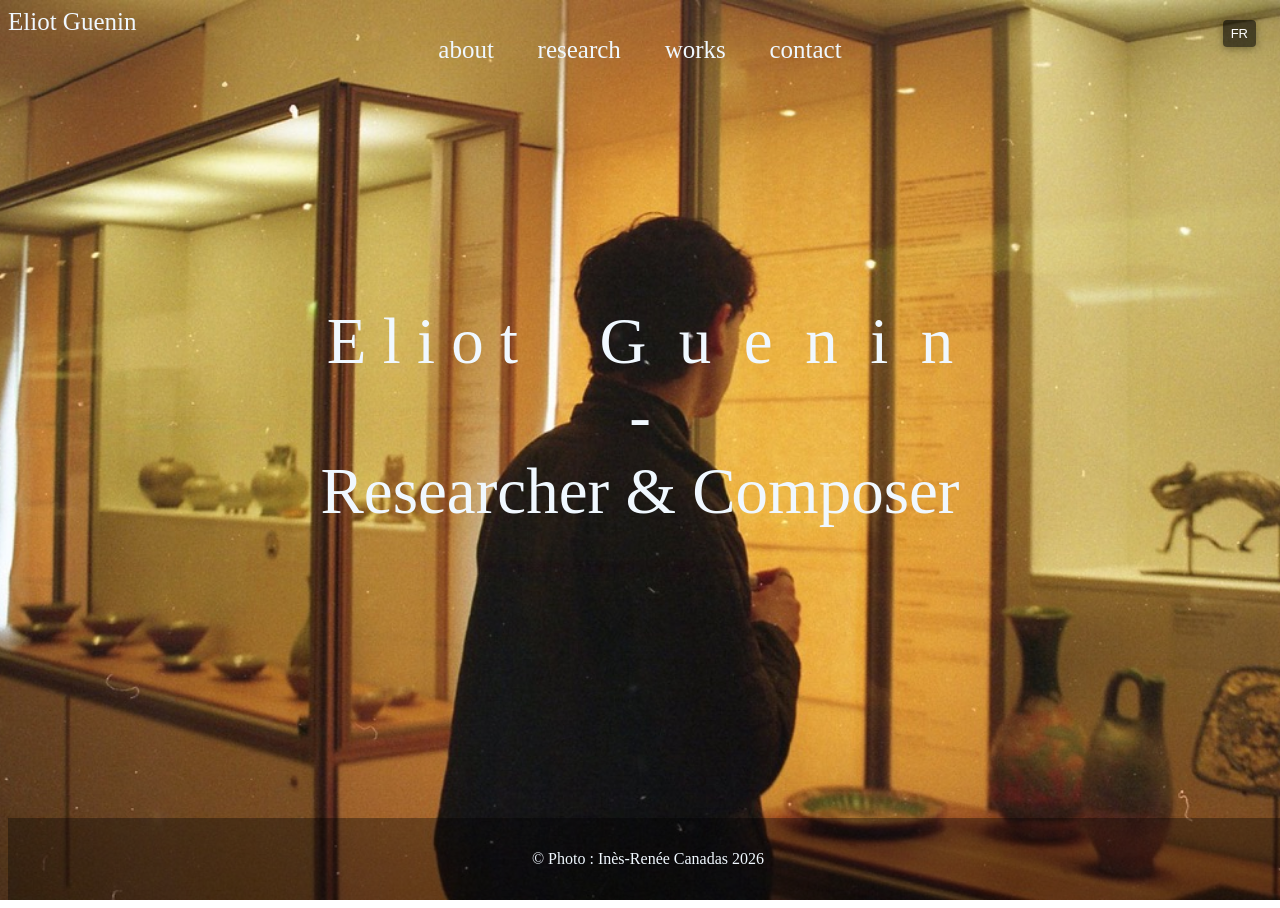
<file: index.html>
<!DOCTYPE html>
<html>

<head>
  <meta charset="UTF-8">

  <title >eliotguenin.com</title>
  <link rel="stylesheet" href="main.css">
  <script src="lang.js"></script>
  <style>
    header{ position: relative; }
    #lang-toggle{ position: absolute; right: 16px; top: 12px; background: rgba(0,0,0,0.6); color: white; border: none; padding: 6px 8px; border-radius: 4px; cursor: pointer; }
  </style>
</head>

  <body>
    <header>
      <a class="font-size" href="index.html">Eliot Guenin</a>
      <nav class="font-size">
        <a class="font-size" href="about.html" data-i18n="nav_about">about</a>
          &nbsp;&nbsp;&nbsp;&nbsp;&nbsp;
          <a class="font-size" href="research.html" style="color: aliceblue;" data-i18n="nav_research">research</a>
          &nbsp;&nbsp;&nbsp;&nbsp;&nbsp;
          <a class="font-size" href="works.html" style="color: aliceblue;" data-i18n="nav_works">works</a>
        &nbsp;&nbsp;&nbsp;&nbsp;&nbsp;
          <a class="font-size" href="contact.html" style="color: aliceblue;" data-i18n="nav_contact">contact</a>
      </nav>
      <button id="lang-toggle" aria-label="Toggle language" type="button">FR</button>
    </header>

    <main>
      <h1 class="TITLE"> E&nbsp;l&nbsp;i&nbsp;o&nbsp;t&nbsp; &nbsp;&nbsp;  G&nbsp; u&nbsp; e&nbsp; n&nbsp; i&nbsp; n<br>-<br><span data-i18n="title_sub">Researcher & Composer</span></h1>
    </main>

    <footer class="site-footer">
      <p>&copy; Photo : Inès-Renée Canadas <span id="year"></span></p>
    </footer>

    <script>
      document.getElementById('year').textContent = new Date().getFullYear();
    </script>

  </body>

</html>
</file>
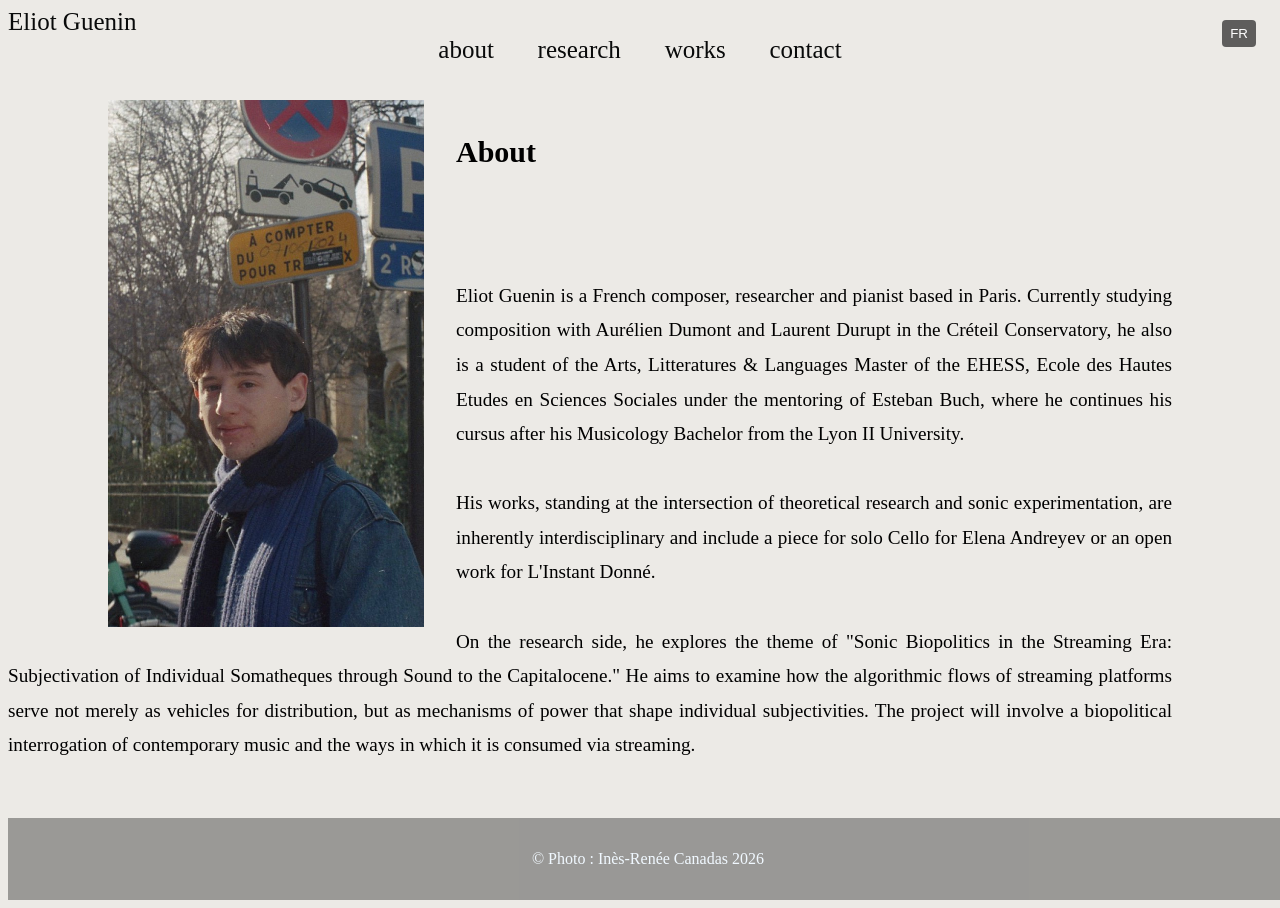
<file: about.html>
<!DOCTYPE html>
<html>

<head>
   <meta charset="UTF-8">

  <title >eliotguenin.com</title>
  <link rel="stylesheet" href="about.css">
  <script src="lang.js"></script>
  <style>
    header{ position: relative; }
    #lang-toggle{ position: absolute; right: 16px; top: 12px; background: rgba(0,0,0,0.6); color: white; border: none; padding: 6px 8px; border-radius: 4px; cursor: pointer; }
  </style>
</head>

  <body>
    <header>
      <a class="font-size" href="index.html">Eliot Guenin</a>
      <nav class="font-size">
        <a class="font-size" href="about.html" data-i18n="nav_about">about</a>
        &nbsp;&nbsp;&nbsp;&nbsp;&nbsp;
          <a class="font-size" href="research.html" data-i18n="nav_research">research</a>
        &nbsp;&nbsp;&nbsp;&nbsp;&nbsp;
          <a class="font-size" href="works.html" data-i18n="nav_works">works</a>
        &nbsp;&nbsp;&nbsp;&nbsp;&nbsp;
          <a class="font-size" href="contact.html" data-i18n="nav_contact">contact</a>
      </nav>
      <button id="lang-toggle" aria-label="Toggle language" type="button">FR</button>
    </header>
   <section class="container"> 
    <br><br>
<div class="imagetext" >  <img src="07D55626-0274-40B7-841F-3C06E8F48A8E_1_201_a.jpeg"> </div>
<div> 
    <h2 class="h2" data-i18n="about_heading">About</h2>
    <p class="Police-text" data-i18n="about_text" data-i18n-html="1">Eliot Guenin is a French composer, researcher and pianist based in Paris. Currently studying composition with Aurélien Dumont and Laurent Durupt in the Créteil Conservatory, he also is a student of the Arts, Litteratures & Languages Master of the EHESS, Ecole des Hautes Etudes en Sciences Sociales under the mentoring of Esteban Buch, where he continues his cursus after his Musicology Bachelor from the Lyon II University.<br><br>His works, standing at the intersection of theoretical research and sonic experimentation, are inherently interdisciplinary and include a piece for solo Cello for Elena Andreyev or an open work for L'Instant Donné.<br><br>On the research side, he explores the theme of "Sonic Biopolitics in the Streaming Era: Subjectivation of Individual Somatheques through Sound to the Capitalocene." He aims to examine how the algorithmic flows of streaming platforms serve not merely as vehicles for distribution, but as mechanisms of power that shape individual subjectivities. The project will involve a biopolitical interrogation of contemporary music and the ways in which it is consumed via streaming.
    </p></div>
</section>
   
      <footer class="site-footer">
      <p>&copy; Photo : Inès-Renée Canadas <span id="year"></span></p>
    </footer>

    <script>
      document.getElementById('year').textContent = new Date().getFullYear();
    </script>

  </body>


</html>
</file>
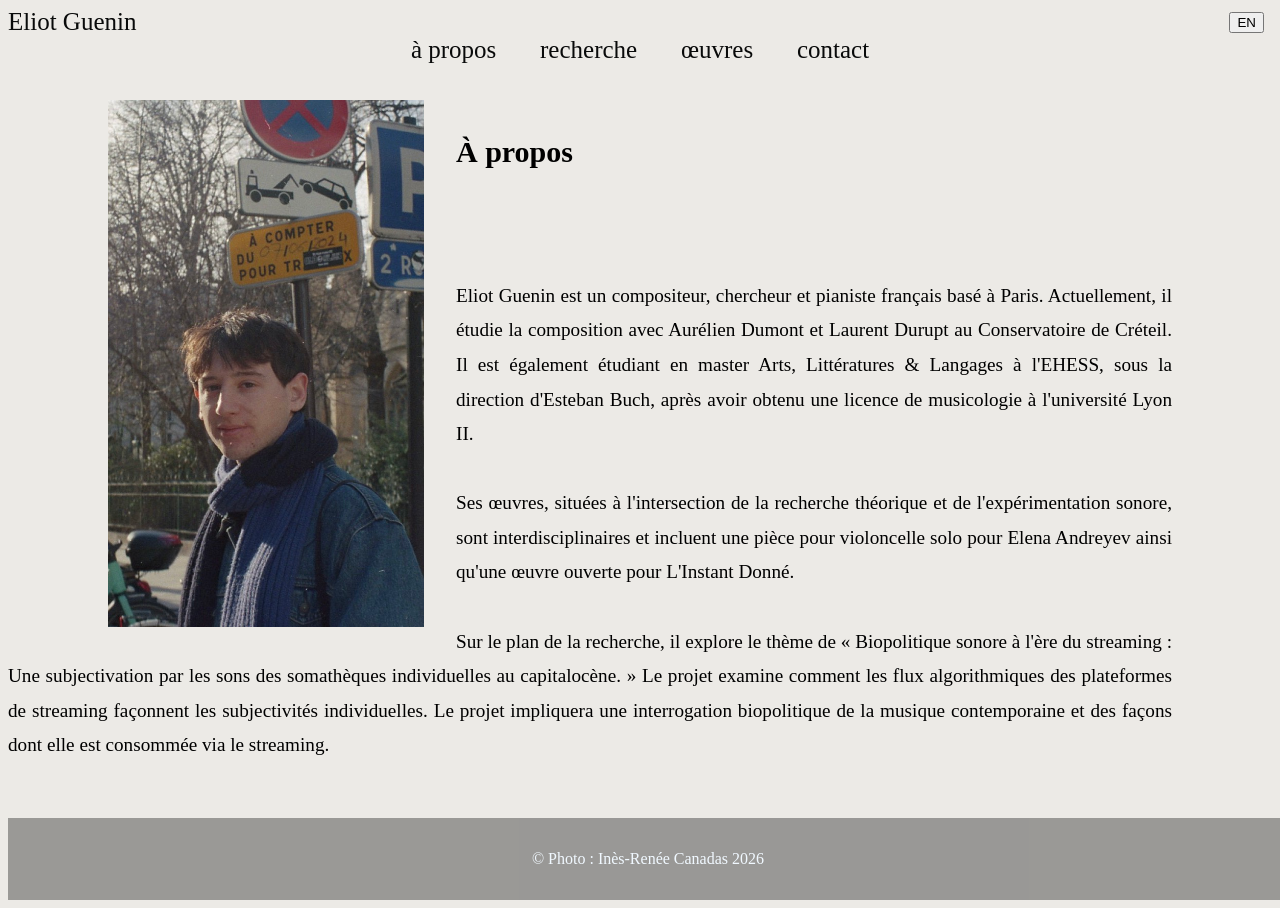
<file: about_fr.html>
<!DOCTYPE html>
<html>

<head>
   <meta charset="UTF-8">

  <title>eliotguenin.com — À propos</title>
  <link rel="stylesheet" href="about.css">
  <script src="lang.js"></script>
  <style>header{ position: relative; } #lang-toggle{ position: fixed; right: 16px; top: 12px; }</style>
</head>

  <body>
    <header>
      <a class="font-size" href="index_fr.html">Eliot Guenin</a>
      <nav class="font-size">
        <a class="font-size" href="about_fr.html">à propos</a>
        &nbsp;&nbsp;&nbsp;&nbsp;&nbsp;
        <a class="font-size" href="research_fr.html">recherche</a>
        &nbsp;&nbsp;&nbsp;&nbsp;&nbsp;
        <a class="font-size" href="works_fr.html">œuvres</a>
        &nbsp;&nbsp;&nbsp;&nbsp;&nbsp;
        <a class="font-size" href="contact_fr.html">contact</a>
      </nav>
      <button id="lang-toggle" aria-label="Toggle language" type="button">EN</button>
    </header>
 <section class="container"> 
    <br><br>
<div class="imagetext" >  <img src="07D55626-0274-40B7-841F-3C06E8F48A8E_1_201_a.jpeg"> </div>
<div> 
    <h2 class="h2" data-i18n="about_heading">À propos</h2>
    <p class="Police-text" data-i18n="about_text" data-i18n-html="1">Eliot Guenin est un compositeur, chercheur et pianiste français basé à Paris. Actuellement, il étudie la composition avec Aurélien Dumont et Laurent Durupt au Conservatoire de Créteil. Il est également étudiant en master Arts, Littératures & Langages à l'EHESS, sous la direction d'Esteban Buch, après avoir obtenu une licence de musicologie à l'université Lyon II.<br><br>Ses œuvres, situées à l'intersection de la recherche théorique et de l'expérimentation sonore, sont interdisciplinaires et incluent une pièce pour violoncelle solo pour Elena Andreyev ainsi qu'une œuvre ouverte pour L'Instant Donné.<br><br>Sur le plan de la recherche, il explore le thème de « Biopolitique sonore à l'ère du streaming : Une subjectivation par les sons des somathèques individuelles au capitalocène. » Le projet examine comment les flux algorithmiques des plateformes de streaming façonnent les subjectivités individuelles. Le projet impliquera une interrogation biopolitique de la musique contemporaine et des façons dont elle est consommée via le streaming.
    </p></div>
</section>
   
      <footer class="site-footer">
      <p>&copy; Photo : Inès-Renée Canadas <span id="year"></span></p>
    </footer>

    <script>
      document.getElementById('year').textContent = new Date().getFullYear();
    </script>

  </body>


</html>
</file>
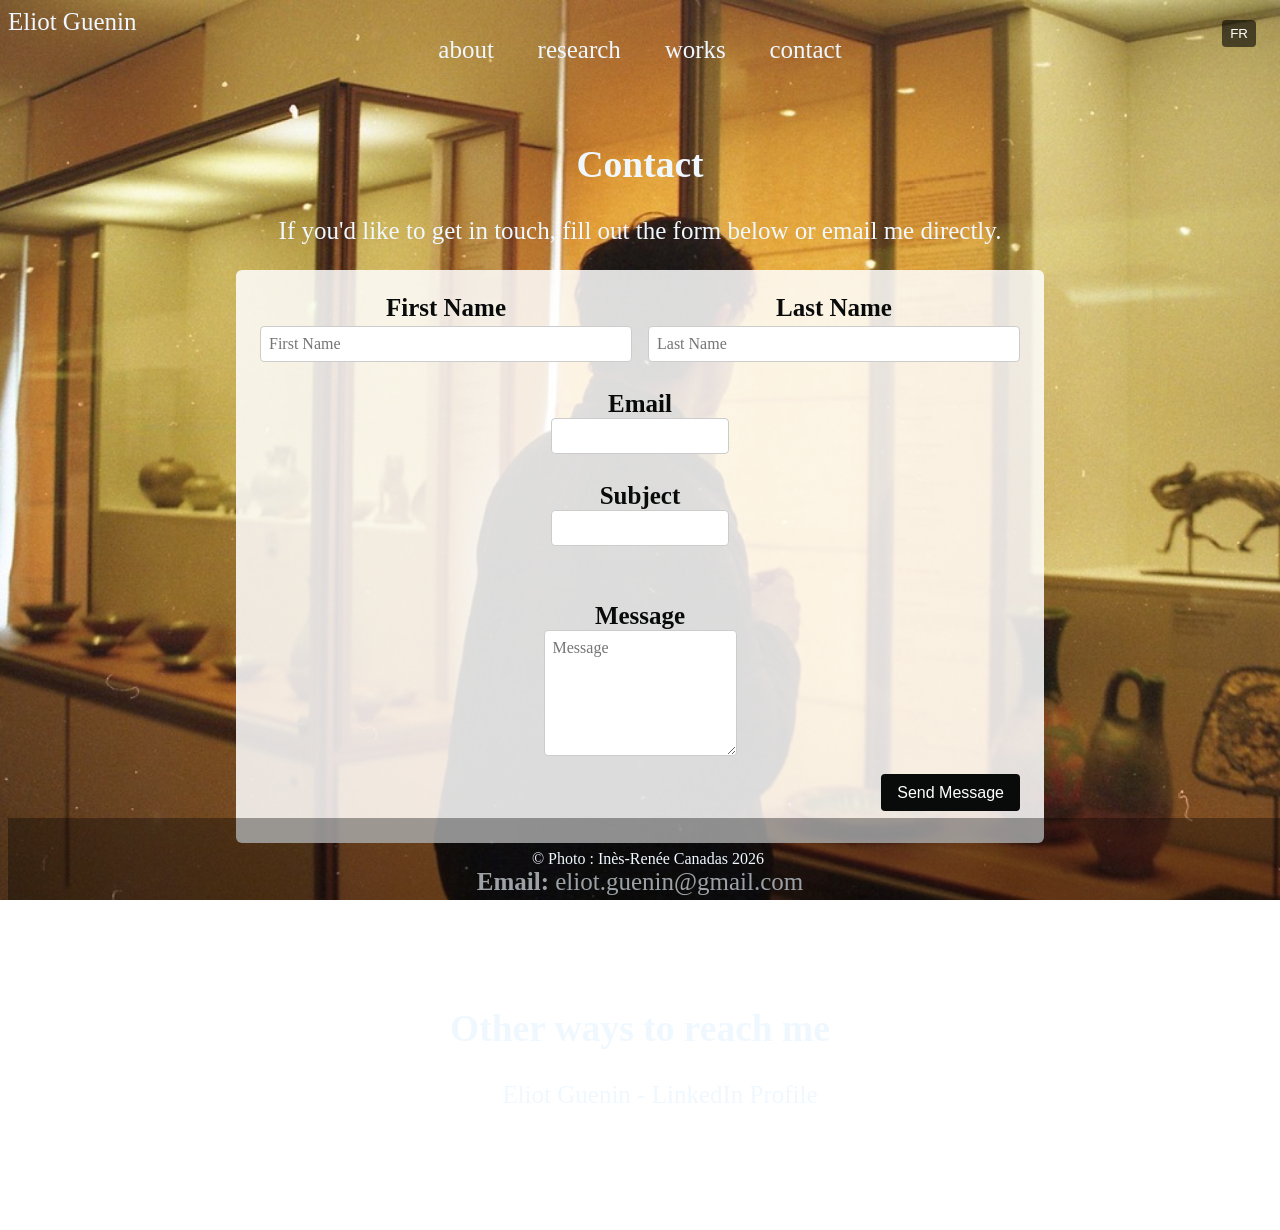
<file: contact.html>
<!doctype html>
<html lang="en">
<head>
  <meta charset="utf-8">
  <meta name="viewport" content="width=device-width,initial-scale=1">
  <title>Contact — Eliot Guenin</title>
  <link rel="stylesheet" href="contact.css">
  <script src="lang.js"></script>
  <style>
    header{ position: relative; }
    #lang-toggle{ position: absolute; right: 16px; top: 12px; background: rgba(0,0,0,0.6); color: white; border: none; padding: 6px 8px; border-radius: 4px; cursor: pointer; }
  </style>
</head>

  <body>
    <header>
        <a class="font-size" href="index.html">Eliot Guenin</a>
      <nav class="font-size">
  <a class="font-size" href="about.html" data-i18n="nav_about">about</a> &nbsp;&nbsp;&nbsp;&nbsp;&nbsp;

<a class="font-size" href="research.html" data-i18n="nav_research">research</a> &nbsp;&nbsp;&nbsp;&nbsp;&nbsp;

<a class="font-size" href="works.html" data-i18n="nav_works">works</a> &nbsp;&nbsp;&nbsp;&nbsp;&nbsp;

<a class="font-size" href="contact.html" data-i18n="nav_contact">contact</a> 
      </nav>
      <button id="lang-toggle" aria-label="Toggle language" type="button">FR</button>
    </header>

  <main class="contact-page">
    <section class="font-size">
      <h1 data-i18n="contact_heading">Contact</h1>
      <p data-i18n="contact_intro">If you'd like to get in touch, fill out the form below or email me directly.</p>

      <form id="contactForm" class="contact-form">
        <div class="name-row">
          <div class="field">
            <label for="firstName" data-i18n="form_firstName">First Name</label>
            <input id="firstName" name="firstName" type="text" required minlength="2" autocomplete="given-name" data-i18n="form_firstName">
          </div>
          <div class="field">
            <label for="lastName" data-i18n="form_lastName">Last Name</label>
            <input id="lastName" name="lastName" type="text" required minlength="2" autocomplete="family-name" data-i18n="form_lastName">
          </div>
        </div>
<br>
        <label for="email" data-i18n="form_email">Email</label>
        <br>
        <input id="email" name="email" type="email" required autocomplete="email">
 <br> <br>
        <label for="subject" data-i18n="form_subject">Subject</label>
         <br>
        <input id="subject" name="subject" type="text">
        <br>
        <br>
<br>
        <label for="message" data-i18n="form_message">Message</label>  <br>
        <textarea id="message" name="message" rows="6" required data-i18n="form_message"></textarea>

        <div class="form-actions">
          <button type="submit" data-i18n="form_submit">Send Message</button>
        </div>

        <div id="status" class="status" aria-live="polite"></div>
      </form>

      <div class="contact-meta">
        <p  ><strong >Email:</strong> <a class="font-size" href="eliot.guenin@gmail.com">eliot.guenin@gmail.com</a> </p>
      </div>
    </section>
<br><br><br>
    <aside class="font-size">
      <h2 data-i18n="contact_other_ways">Other ways to reach me</h2>
      <ul>
     <a class="font-size" href="https://www.linkedin.com/in/eliot-guenin-074209330/" data-i18n="contact_linkedin">Eliot Guenin - LinkedIn Profile</a>
      </ul>
    </aside>
  </main>

    <footer class="site-footer">
      <p>&copy; Photo : Inès-Renée Canadas <span id="year"></span></p>
    </footer>

    <script>
      document.getElementById('year').textContent = new Date().getFullYear();

    document.getElementById('contactForm').addEventListener('submit', function(e) {
      e.preventDefault();
      var form = e.target;
      var first = form.firstName.value.trim();
      var last = form.lastName.value.trim();
      var name = (first + ' ' + last).trim();
      var email = form.email.value.trim();
      var subject = form.subject.value.trim() || 'Contact from website';
      var message = form.message.value.trim();

      if (!first || !last || !email || !message) {
        document.getElementById('status').textContent = (window.t && window.t('form_required')) || 'Please complete all required fields.';
        return;
      }

      // Configure a Formspree endpoint here (e.g. https://formspree.io/f/yourformid)
      var FORMSPREE_ENDPOINT = 'https://formspree.io/f/mppalyab';
      if (!FORMSPREE_ENDPOINT) {
        document.getElementById('status').textContent = (window.t && window.t('form_not_configured')) || 'Form not configured. Set FORMSPREE_ENDPOINT in the script to enable in-browser sending.';
        return;
      }

      var formData = new FormData();
      formData.append('firstName', first);
      formData.append('lastName', last);
      formData.append('email', email);
      formData.append('subject', subject);
      formData.append('message', message);
      formData.append('_subject', subject);
      formData.append('_replyto', email);

      document.getElementById('status').textContent = (window.t && window.t('sending')) || 'Sending…';

      fetch(FORMSPREE_ENDPOINT, {
        method: 'POST',
        body: formData,
        headers: { 'Accept': 'application/json' }
      }).then(function(response) {
        if (response.ok) {
          document.getElementById('status').textContent = (window.t && window.t('sent_success')) || 'Message sent — thank you!';
          form.reset();
        } else {
          return response.json().then(function(data) {
            document.getElementById('status').textContent = (data && data.error) ? data.error : ((window.t && window.t('submission_failed')) || 'Submission failed.');
          });
        }
      }).catch(function(err) {
        document.getElementById('status').textContent = (window.t && window.t('network_error')) || 'Network error. Please try again later.';
      });
    });
  </script>
</body>
</html>
</file>
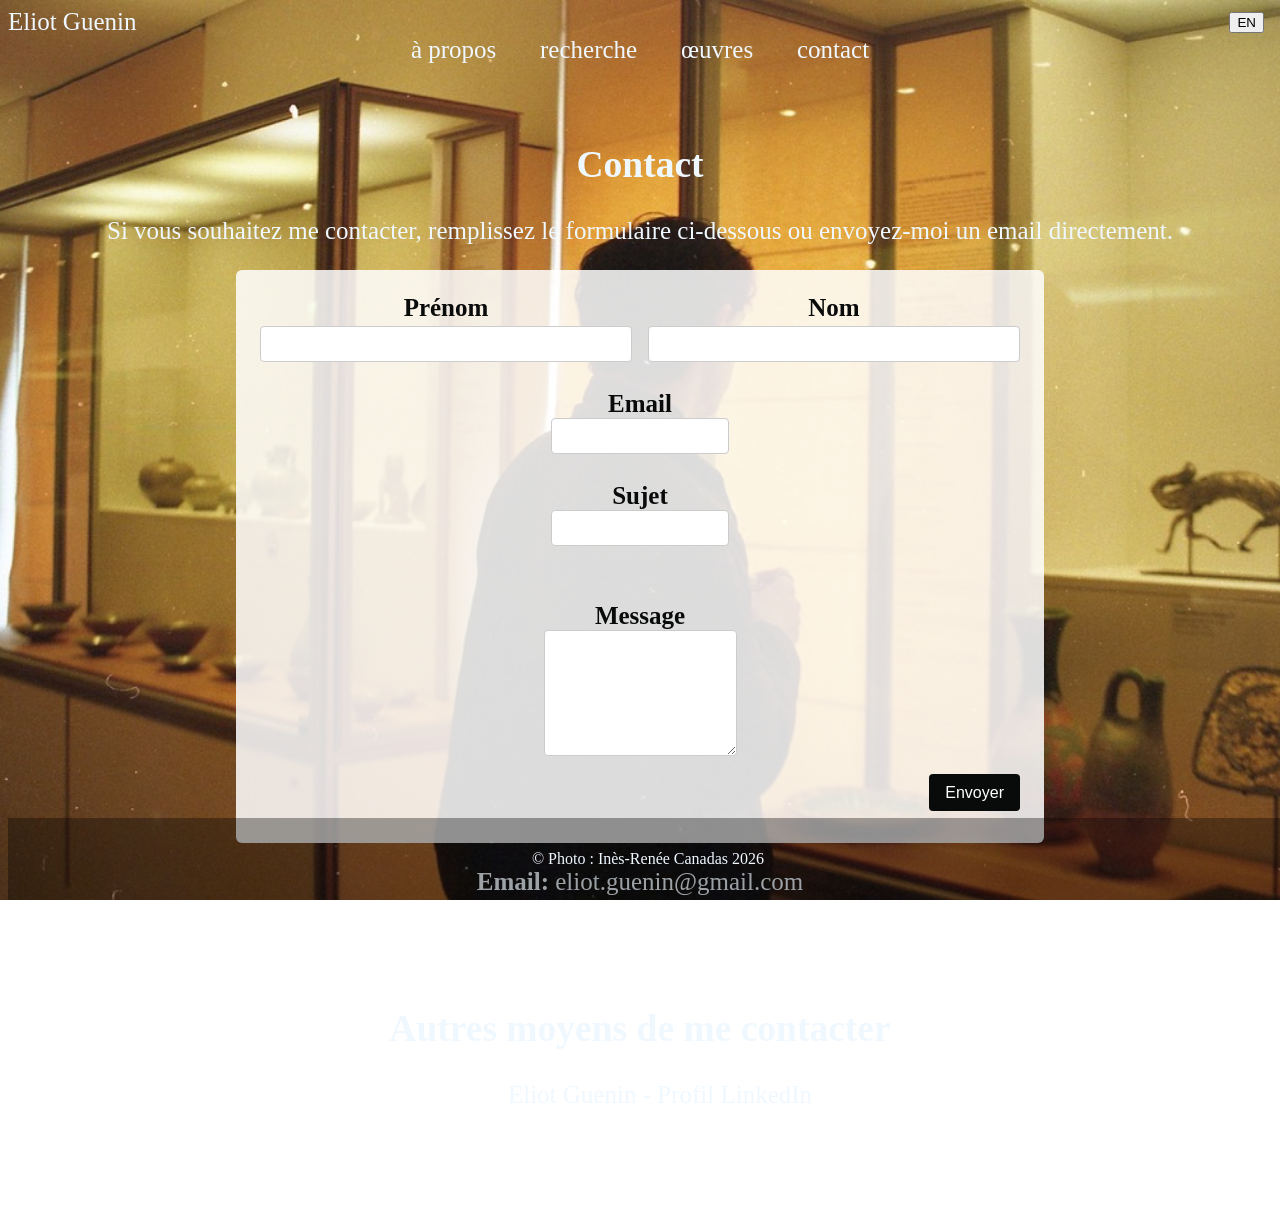
<file: contact_fr.html>
<!doctype html>
<html lang="fr">
<head>
  <meta charset="utf-8">
  <meta name="viewport" content="width=device-width,initial-scale=1">
  <title>Contact — Eliot Guenin</title>
  <link rel="stylesheet" href="contact.css">
  <script src="lang.js"></script>
  <style>header{ position: relative; } #lang-toggle{ position: fixed; right: 16px; top: 12px; }</style>
</head>

  <body>
    <header>
        <a class="font-size" href="index_fr.html">Eliot Guenin</a>
      <nav class="font-size">
<a class="font-size" href="about_fr.html" data-i18n="nav_about">à propos</a> &nbsp;&nbsp;&nbsp;&nbsp;&nbsp;

<a class="font-size" href="research_fr.html" data-i18n="nav_research">recherche</a> &nbsp;&nbsp;&nbsp;&nbsp;&nbsp;

<a class="font-size" href="works_fr.html" data-i18n="nav_works">œuvres</a> &nbsp;&nbsp;&nbsp;&nbsp;&nbsp;

<a class="font-size" href="contact_fr.html" data-i18n="nav_contact">contact</a> 
      </nav>
      <button id="lang-toggle" aria-label="Toggle language" type="button">EN</button>
    </header>

  <main class="contact-page">
    <section class="font-size">
      <h1 data-i18n="contact_heading">Contact</h1>
      <p data-i18n="contact_intro">Si vous souhaitez me contacter, remplissez le formulaire ci-dessous ou envoyez-moi un email directement.</p>

      <form id="contactForm" class="contact-form">
        <div class="name-row">
          <div class="field">
            <label for="firstName">Prénom</label>
            <input id="firstName" name="firstName" type="text" required minlength="2" autocomplete="given-name">
          </div>
          <div class="field">
            <label for="lastName">Nom</label>
            <input id="lastName" name="lastName" type="text" required minlength="2" autocomplete="family-name">
          </div>
        </div>
<br>
        <label for="email">Email</label>
        <br>
        <input id="email" name="email" type="email" required autocomplete="email">
 <br> <br>
        <label for="subject">Sujet</label>
         <br>
        <input id="subject" name="subject" type="text">
        <br>
        <br>
<br>
        <label for="message">Message</label>  <br>
        <textarea id="message" name="message" rows="6" required></textarea>

        <div class="form-actions">
          <button type="submit">Envoyer</button>
        </div>

        <div id="status" class="status" aria-live="polite"></div>
      </form>

      <div class="contact-meta">
        <p  ><strong >Email:</strong> <a class="font-size" href="eliot.guenin@gmail.com">eliot.guenin@gmail.com</a> </p>
      </div>
    </section>
<br><br><br>
    <aside class="font-size">
      <h2 data-i18n="contact_other_ways">Autres moyens de me contacter</h2>
      <ul>
     <a class="font-size" href="https://www.linkedin.com/in/eliot-guenin-074209330/" data-i18n="contact_linkedin">Eliot Guenin - Profil LinkedIn</a>
      </ul>
    </aside>
  </main>

    <footer class="site-footer">
      <p>&copy; Photo : Inès-Renée Canadas <span id="year"></span></p>
    </footer>

    <script>
      document.getElementById('year').textContent = new Date().getFullYear();

    document.getElementById('contactForm').addEventListener('submit', function(e) {
      e.preventDefault();
      var form = e.target;
      var first = form.firstName.value.trim();
      var last = form.lastName.value.trim();
      var name = (first + ' ' + last).trim();
      var email = form.email.value.trim();
      var subject = form.subject.value.trim() || 'Contact depuis le site';
      var message = form.message.value.trim();

      if (!first || !last || !email || !message) {
        document.getElementById('status').textContent = 'Veuillez remplir tous les champs requis.';
        return;
      }

      var FORMSPREE_ENDPOINT = 'https://formspree.io/f/mppalyab';
      if (!FORMSPREE_ENDPOINT) {
        document.getElementById('status').textContent = 'Formulaire non configuré.';
        return;
      }

      var formData = new FormData();
      formData.append('firstName', first);
      formData.append('lastName', last);
      formData.append('email', email);
      formData.append('subject', subject);
      formData.append('message', message);
      formData.append('_subject', subject);
      formData.append('_replyto', email);

      document.getElementById('status').textContent = 'Envoi…';

      fetch(FORMSPREE_ENDPOINT, {
        method: 'POST',
        body: formData,
        headers: { 'Accept': 'application/json' }
      }).then(function(response) {
        if (response.ok) {
          document.getElementById('status').textContent = 'Message envoyé — merci !';
          form.reset();
        } else {
          return response.json().then(function(data) {
            document.getElementById('status').textContent = (data && data.error) ? data.error : 'Échec de l’envoi.';
          });
        }
      }).catch(function(err) {
        document.getElementById('status').textContent = 'Erreur réseau.';
      });
    });
  </script>
</body>
</html>
</file>
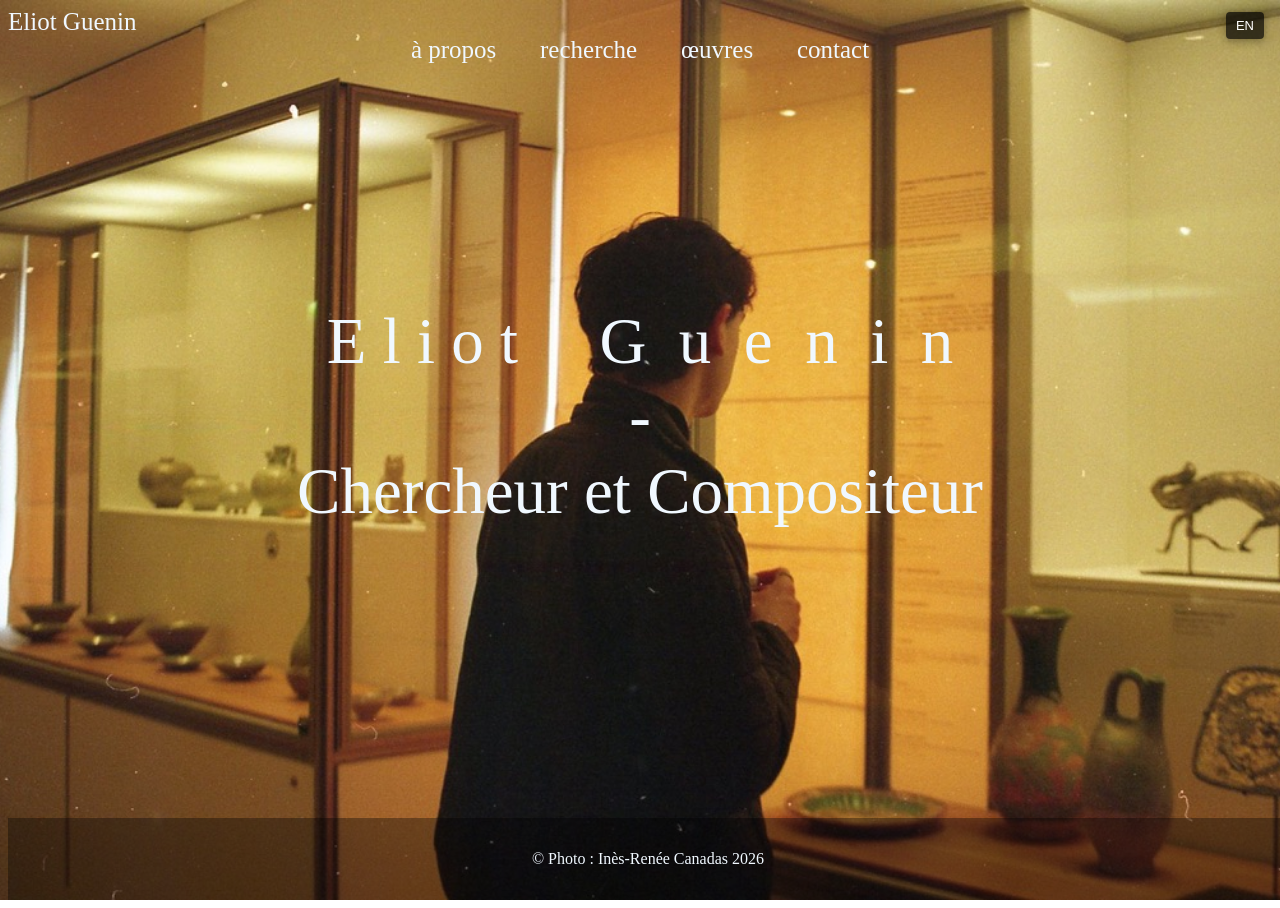
<file: index_fr.html>
<!DOCTYPE html>
<html>

<head>
  <meta charset="UTF-8">

  <title>eliotguenin.com — FR</title>
  <link rel="stylesheet" href="main.css">
  <script src="lang.js"></script>
  <style>
    header{ position: relative; }
    #lang-toggle{ position: fixed; right: 16px; top: 12px; }
  </style>
</head>

  <body>
    <header>
      <a class="font-size" href="index_fr.html">Eliot Guenin</a>
      <nav class="font-size">
        <a class="font-size" href="about_fr.html">à propos</a>
        &nbsp;&nbsp;&nbsp;&nbsp;&nbsp;
        <a class="font-size" href="research_fr.html">recherche</a>
        &nbsp;&nbsp;&nbsp;&nbsp;&nbsp;
        <a class="font-size" href="works_fr.html">œuvres</a>
        &nbsp;&nbsp;&nbsp;&nbsp;&nbsp;
        <a class="font-size" href="contact_fr.html">contact</a>
      </nav>
      <button id="lang-toggle" aria-label="Toggle language" type="button">EN</button>
    </header>

    <main>
      <h1 class="TITLE"> E&nbsp;l&nbsp;i&nbsp;o&nbsp;t&nbsp; &nbsp;&nbsp;  G&nbsp; u&nbsp; e&nbsp; n&nbsp; i&nbsp; n<br>-<br><span data-i18n="title_sub">Chercheur et Compositeur</span></h1>
    </main>

    <footer class="site-footer">
      <p>&copy; Photo : Inès-Renée Canadas <span id="year"></span></p>
    </footer>

    <script>
      document.getElementById('year').textContent = new Date().getFullYear();
    </script>

  </body>

</html>
</file>
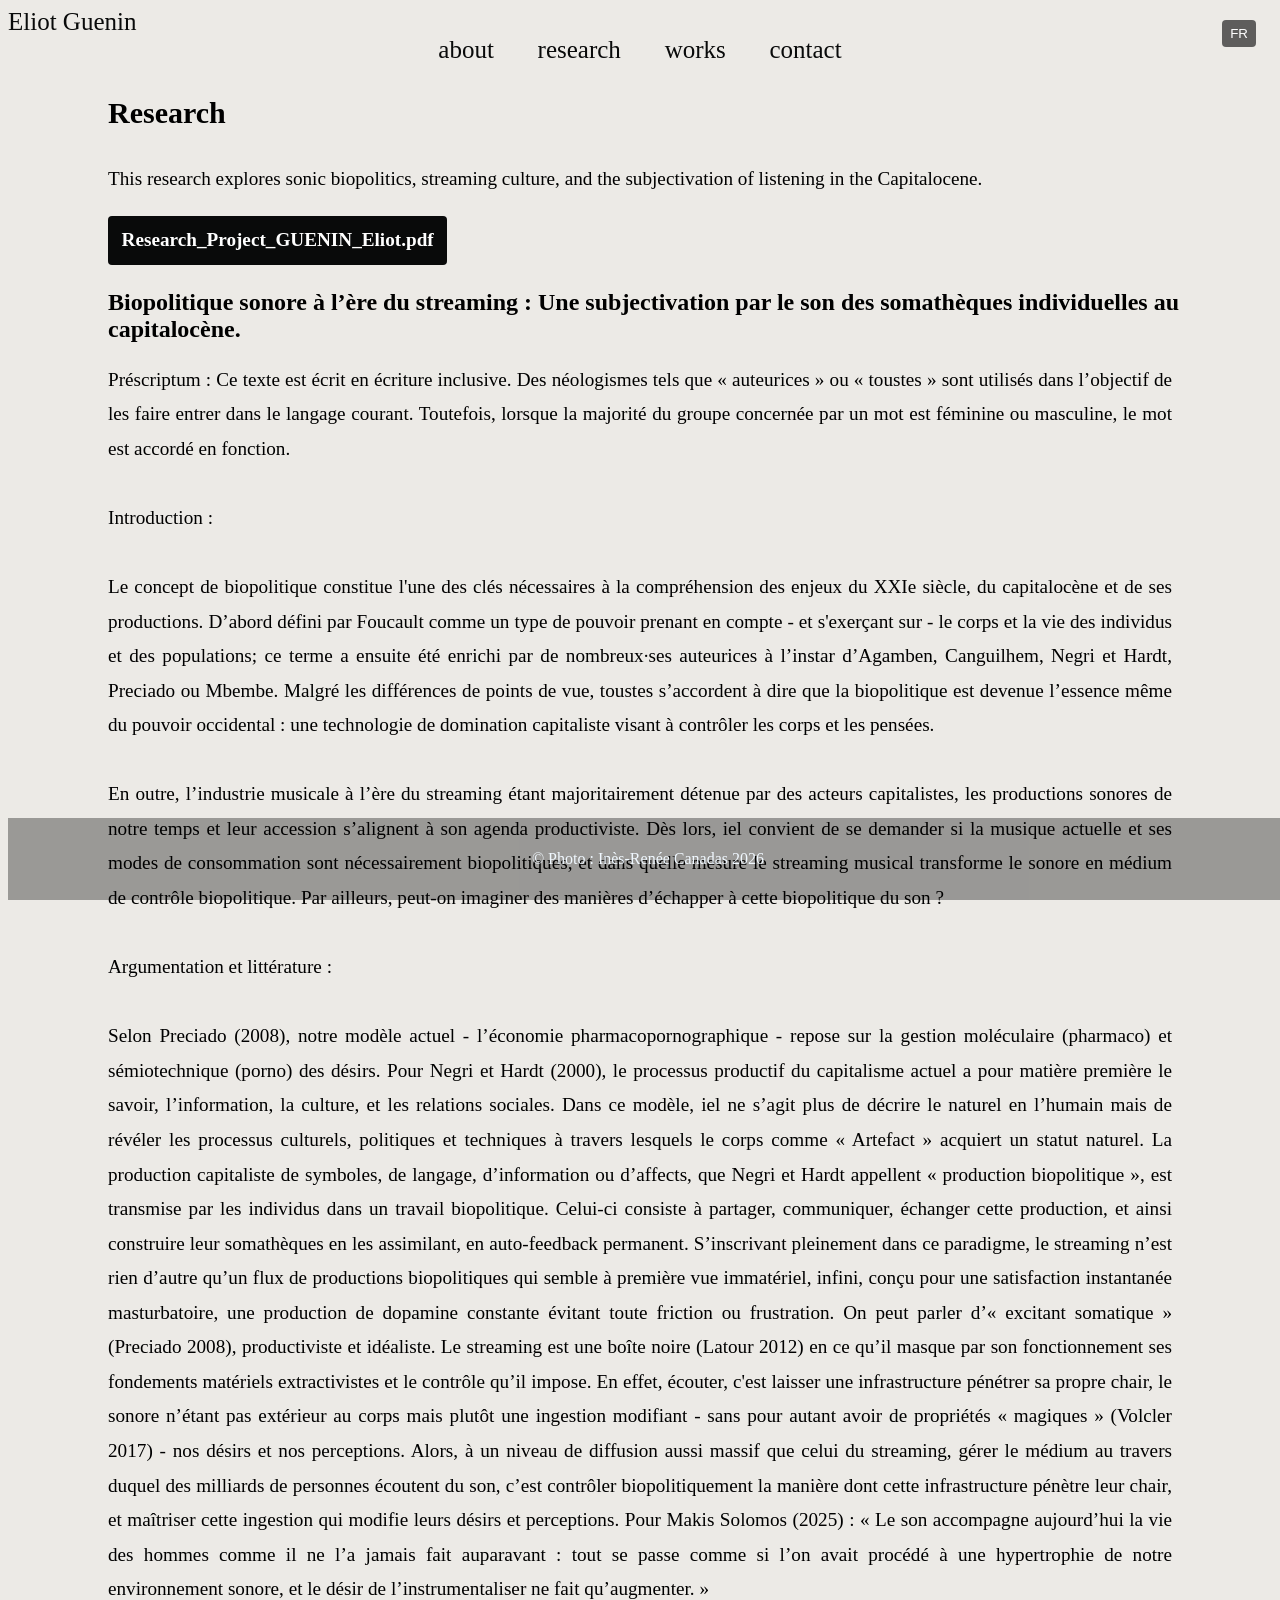
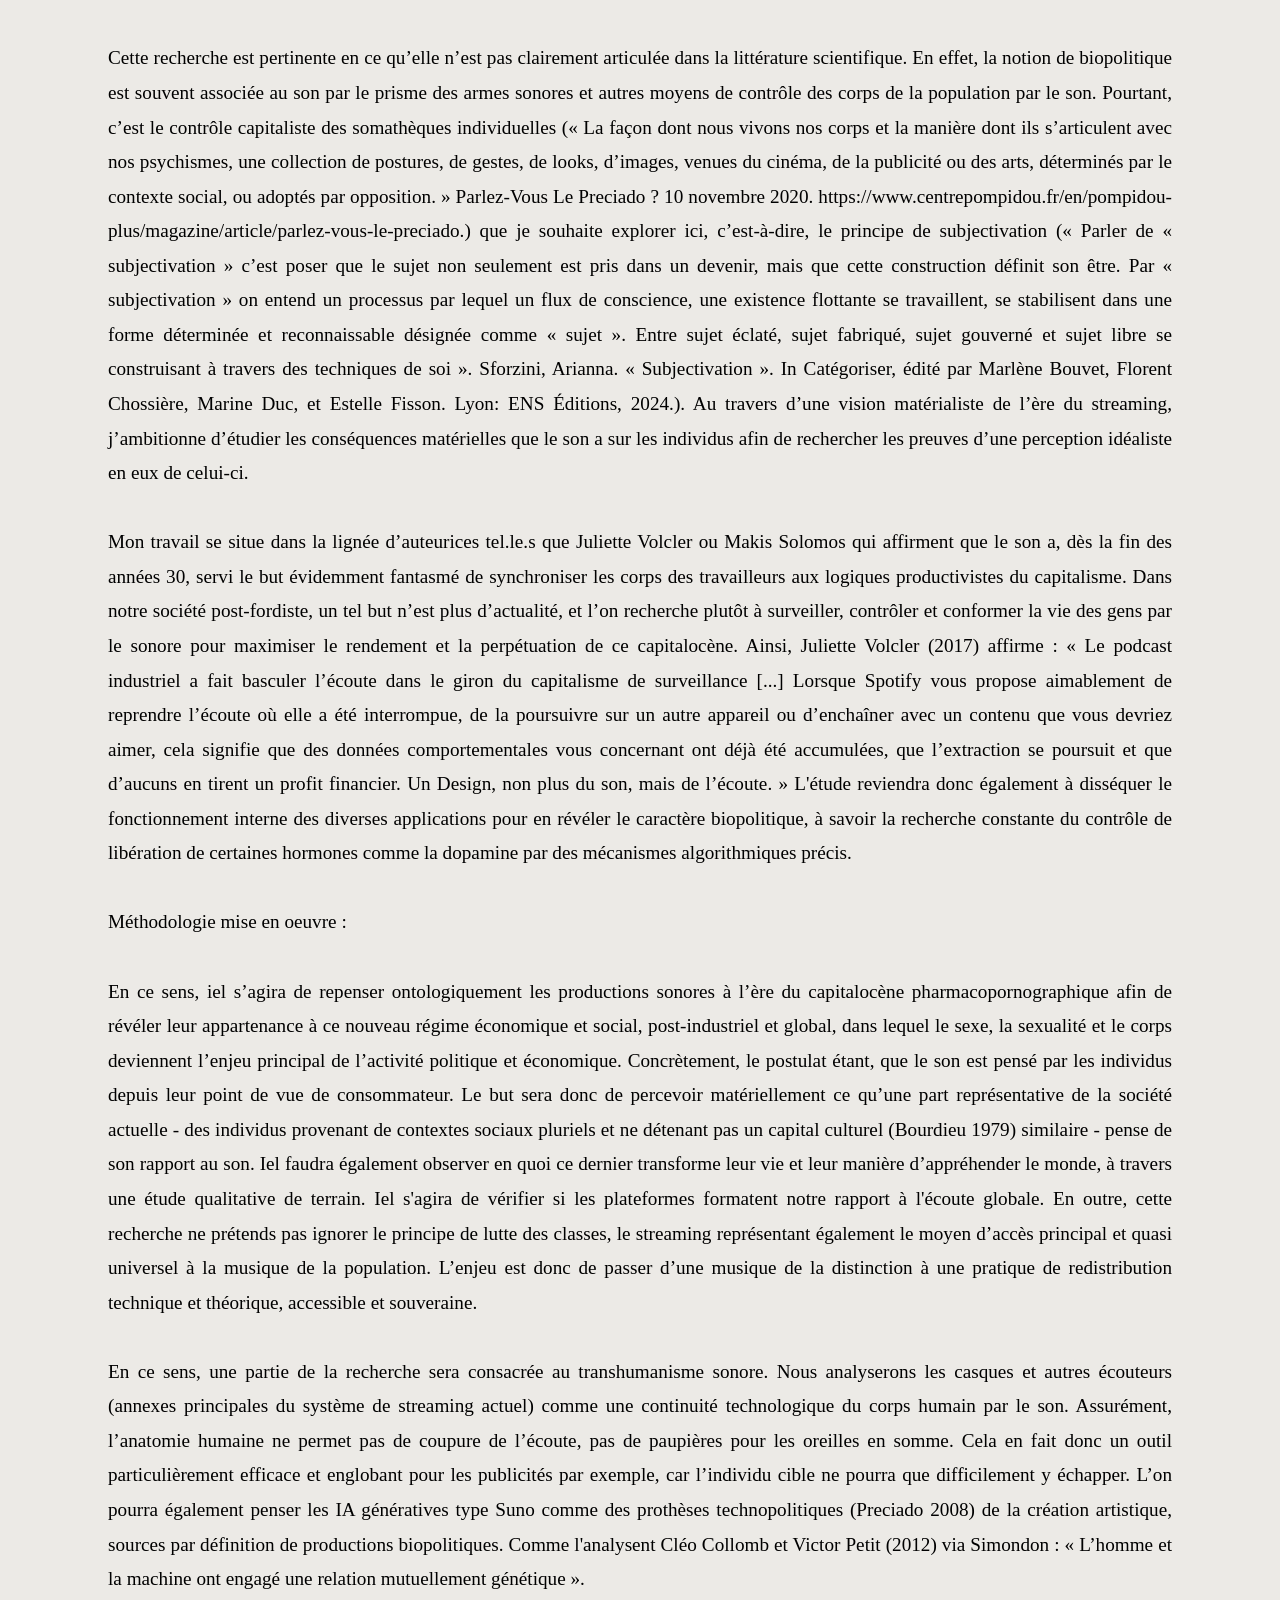
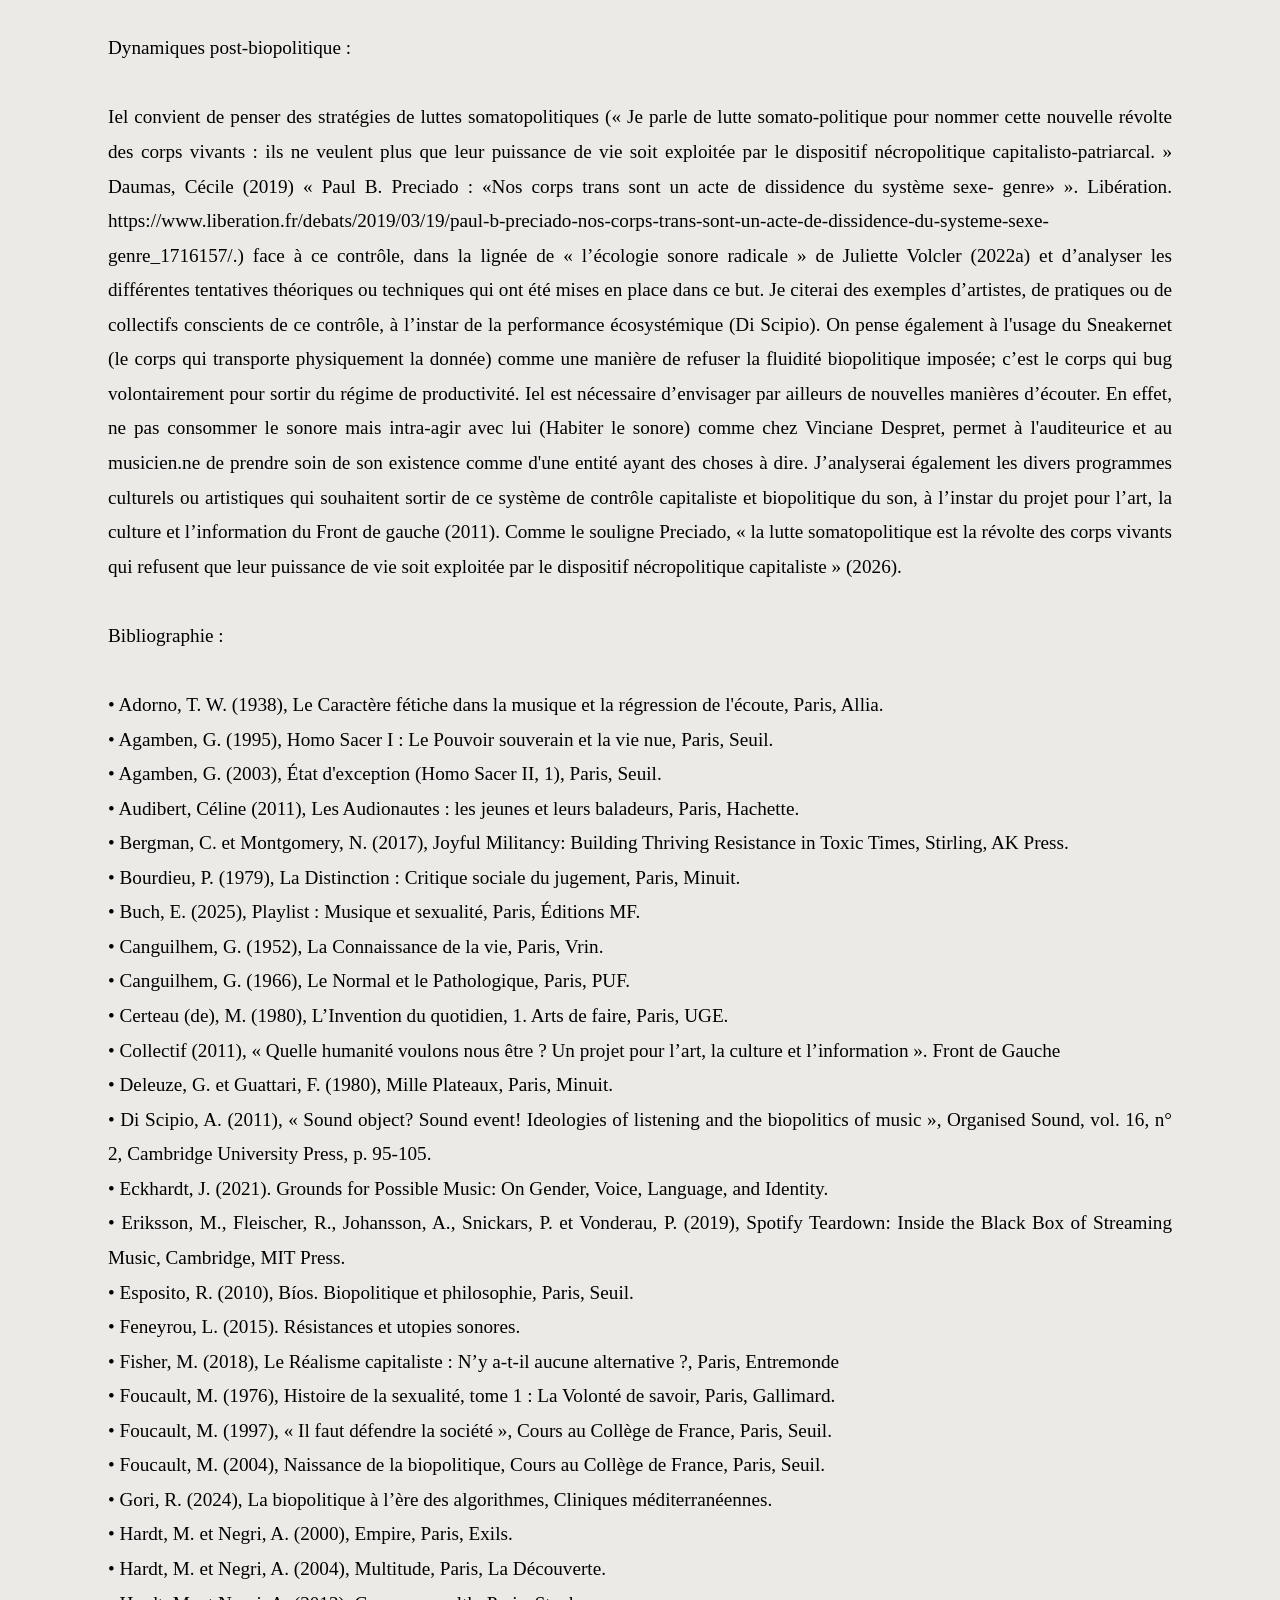
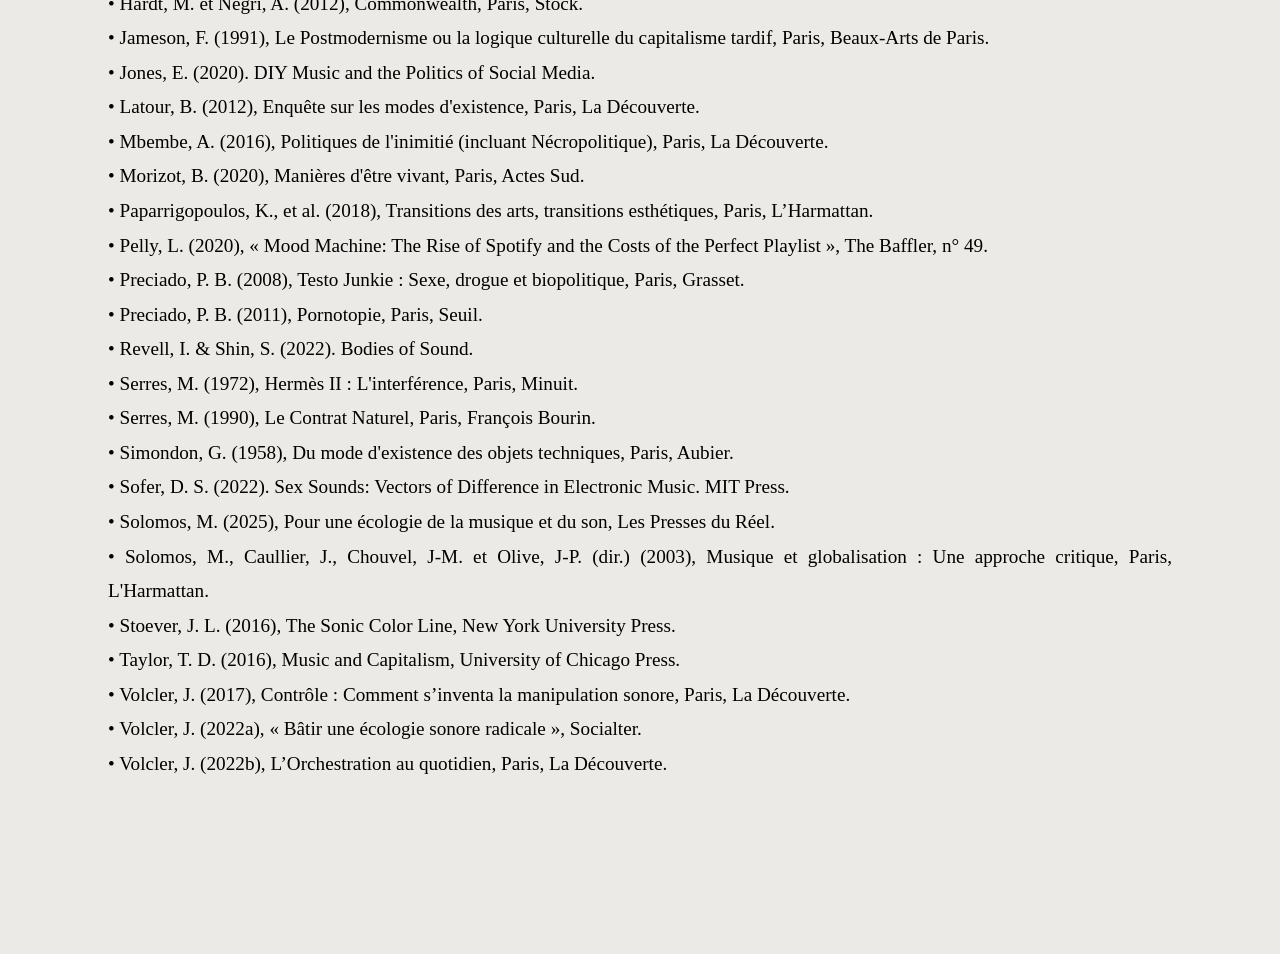
<file: research.html>
<!DOCTYPE html>
<html>

<head>
   <meta charset="UTF-8">

  <title>Research — Eliot Guenin</title>
  <link rel="stylesheet" href="research.css">
  <script src="lang.js"></script>
  <style>
    header{ position: relative; }
    #lang-toggle{ position: absolute; right: 16px; top: 12px; background: rgba(0,0,0,0.6); color: white; border: none; padding: 6px 8px; border-radius: 4px; cursor: pointer; }
  </style>
</head>

  <body>
    <header>
      <a class="font-size" href="index.html">Eliot Guenin</a>
      <nav class="font-size">
        <a class="font-size" href="about.html" data-i18n="nav_about">about</a>
          &nbsp;&nbsp;&nbsp;&nbsp;&nbsp;
          <a class="font-size" href="research.html" data-i18n="nav_research">research</a>
          &nbsp;&nbsp;&nbsp;&nbsp;&nbsp;
          <a class="font-size" href="works.html" data-i18n="nav_works">works</a>
          &nbsp;&nbsp;&nbsp;&nbsp;&nbsp;
          <a class="font-size" href="contact.html" data-i18n="nav_contact">contact</a>
      </nav>
      <button id="lang-toggle" aria-label="Toggle language" type="button">FR</button>
    </header>

    <main class="container">
      <h1 class="h2" data-i18n="research_heading">Research</h1>
      <section class="Police-text">
        <p data-i18n="research_text">This research explores sonic biopolitics, streaming culture, and the subjectivation of listening in the Capitalocene.</p>
        <div class="download-row">
          <a class="download-btn" href="Projet_de_Recherche_GUENIN_Eliot.pdf" download target="_blank" rel="noopener" data-i18n="research_pdf_label">Research_Project_GUENIN_Eliot.pdf</a>
        </div>
      </section>
    </main>

<h2 style="margin-left: 100px;"> Biopolitique sonore à l’ère du streaming : Une subjectivation par le son des somathèques individuelles au capitalocène.<br> </h2>

<p class="Police-text">
Préscriptum : Ce texte est écrit en écriture inclusive. Des néologismes tels que « auteurices » ou « toustes » sont utilisés dans l’objectif de les faire entrer dans le langage courant. Toutefois, lorsque la majorité du groupe concernée par un mot est féminine ou masculine, le mot est accordé en fonction.<br> <br>
Introduction :<br> <br>
Le concept de biopolitique constitue l'une des clés nécessaires à la compréhension des enjeux du XXIe siècle, du capitalocène et de ses productions. D’abord défini par Foucault comme un type de pouvoir prenant en compte - et s'exerçant sur - le corps et la vie des individus et des populations; ce terme a ensuite été enrichi par de nombreux·ses auteurices à l’instar d’Agamben, Canguilhem, Negri et Hardt, Preciado ou Mbembe. Malgré les différences de points de vue, toustes s’accordent à dire que la biopolitique est devenue l’essence même du pouvoir occidental : une technologie de domination capitaliste visant à contrôler les corps et les pensées. <br> <br>
En outre, l’industrie musicale à l’ère du streaming étant majoritairement détenue par des acteurs capitalistes, les productions sonores de notre temps et leur accession s’alignent à son agenda productiviste. Dès lors, iel convient de se demander si la musique actuelle et ses modes de consommation sont nécessairement biopolitiques, et dans quelle mesure le streaming musical transforme le sonore en médium de contrôle biopolitique. Par ailleurs, peut-on imaginer des manières d’échapper à cette biopolitique du son ?<br> <br>
Argumentation et littérature :<br> <br>
Selon Preciado (2008), notre modèle actuel - l’économie pharmacopornographique - repose sur la gestion moléculaire (pharmaco) et sémiotechnique (porno) des désirs. Pour Negri et Hardt (2000), le processus productif du capitalisme actuel a pour matière première le savoir, l’information, la culture, et les relations sociales. Dans ce modèle, iel ne s’agit plus de décrire le naturel en l’humain mais de révéler les processus culturels, politiques et techniques à travers lesquels le corps comme « Artefact » acquiert un statut naturel. La production capitaliste de symboles, de langage, d’information ou d’affects, que Negri et Hardt appellent « production biopolitique », est transmise par les individus dans un travail biopolitique. Celui-ci consiste à partager, communiquer, échanger cette production, et ainsi construire leur somathèques en les assimilant, en auto-feedback permanent. S’inscrivant pleinement dans ce paradigme, le streaming n’est rien d’autre qu’un flux de productions biopolitiques qui semble à première vue immatériel, infini, conçu pour une satisfaction instantanée masturbatoire, une production de dopamine constante évitant toute friction ou frustration. On peut parler d’« excitant somatique » (Preciado 2008), productiviste et idéaliste. Le streaming est une boîte noire (Latour 2012) en ce qu’il masque par son fonctionnement ses fondements matériels extractivistes et le contrôle qu’il impose. En effet, écouter, c'est laisser une infrastructure pénétrer sa propre chair, le sonore n’étant pas extérieur au corps mais plutôt une ingestion modifiant - sans pour autant avoir de propriétés « magiques » (Volcler 2017) - nos désirs et nos perceptions. Alors, à un niveau de diffusion aussi massif que celui du streaming, gérer le médium au travers duquel des milliards de personnes écoutent du son, c’est contrôler biopolitiquement la manière dont cette infrastructure pénètre leur chair, et maîtriser cette ingestion qui modifie leurs désirs et perceptions. Pour Makis Solomos (2025) : « Le son accompagne aujourd’hui la vie des hommes comme il ne l’a jamais fait auparavant : tout se passe comme si l’on avait procédé à une hypertrophie de notre environnement sonore, et le désir de l’instrumentaliser ne fait qu’augmenter. » <br> <br>
Cette recherche est pertinente en ce qu’elle n’est pas clairement articulée dans la littérature scientifique. En effet, la notion de biopolitique est souvent associée au son par le prisme des armes sonores et autres moyens de contrôle des corps de la population par le son. Pourtant, c’est le contrôle capitaliste des somathèques individuelles (« La façon dont nous vivons nos corps et la manière dont ils s’articulent avec nos psychismes, une collection de postures, de gestes, de looks, d’images, venues du cinéma, de la publicité ou des arts, déterminés par le contexte social, ou adoptés par opposition. » Parlez-Vous Le Preciado ? 10 novembre 2020. https://www.centrepompidou.fr/en/pompidou-plus/magazine/article/parlez-vous-le-preciado.) que je souhaite explorer ici, c’est-à-dire, le principe de subjectivation (« Parler de « subjectivation » c’est poser que le sujet non seulement est pris dans un devenir, mais que cette construction définit son être. Par
« subjectivation » on entend un processus par lequel un flux de conscience, une existence flottante se travaillent, se stabilisent dans une forme déterminée et reconnaissable désignée comme « sujet ». Entre sujet éclaté, sujet fabriqué, sujet gouverné et sujet libre se construisant à travers des techniques de soi ». Sforzini, Arianna. « Subjectivation ». In Catégoriser, édité par Marlène Bouvet, Florent Chossière, Marine Duc, et Estelle Fisson. Lyon: ENS Éditions, 2024.). Au travers d’une vision matérialiste de l’ère du streaming, j’ambitionne d’étudier les conséquences matérielles que le son a sur les individus afin de rechercher les preuves d’une perception idéaliste en eux de celui-ci. <br> <br>
Mon travail se situe dans la lignée d’auteurices tel.le.s que Juliette Volcler ou Makis Solomos qui affirment que le son a, dès la fin des années 30, servi le but évidemment fantasmé de synchroniser les corps des travailleurs aux logiques productivistes du capitalisme. Dans notre société post-fordiste, un tel but n’est plus d’actualité, et l’on recherche plutôt à surveiller, contrôler et conformer la vie des gens par le sonore pour maximiser le rendement et la perpétuation de ce capitalocène. Ainsi, Juliette Volcler (2017) affirme : « Le podcast industriel a fait basculer l’écoute dans le giron du capitalisme de surveillance [...] Lorsque Spotify vous propose aimablement de reprendre l’écoute où elle a été interrompue, de la poursuivre sur un autre appareil ou d’enchaîner avec un contenu que vous devriez aimer, cela signifie que des données comportementales vous concernant ont déjà été accumulées, que l’extraction se poursuit et que d’aucuns en tirent un profit financier. Un Design, non plus du son, mais de l’écoute. » L'étude reviendra donc également à disséquer le fonctionnement interne des diverses applications pour en révéler le caractère biopolitique, à savoir la recherche constante du contrôle de libération de certaines hormones comme la dopamine par des mécanismes algorithmiques précis.<br> <br>
Méthodologie mise en oeuvre : <br> <br>
En ce sens, iel s’agira de repenser ontologiquement les productions sonores à l’ère du capitalocène pharmacopornographique afin de révéler leur appartenance à ce nouveau régime économique et social, post-industriel et global, dans lequel le sexe, la sexualité et le corps deviennent l’enjeu principal de l’activité politique et économique. Concrètement, le postulat étant, que le son est pensé par les individus depuis leur point de vue de consommateur. Le but sera donc de percevoir matériellement ce qu’une part représentative de la société actuelle - des individus provenant de contextes sociaux pluriels et ne détenant pas un capital culturel (Bourdieu 1979) similaire - pense de son rapport au son. Iel faudra également observer en quoi ce dernier transforme leur vie et leur manière d’appréhender le monde, à travers une étude qualitative de terrain. Iel s'agira de vérifier si les plateformes formatent notre rapport à l'écoute globale. En outre, cette recherche ne prétends pas ignorer le principe de lutte des classes, le streaming représentant également le moyen d’accès principal et quasi universel à la musique de la population. L’enjeu est donc de passer d’une musique de la distinction à une pratique de redistribution technique et théorique, accessible et souveraine. <br> <br>
En ce sens, une partie de la recherche sera consacrée au transhumanisme sonore. Nous analyserons les casques et autres écouteurs (annexes principales du système de streaming actuel) comme une continuité technologique du corps humain par le son. Assurément, l’anatomie humaine ne permet pas de coupure de l’écoute, pas de paupières pour les oreilles en somme. Cela en fait donc un outil particulièrement efficace et englobant pour les publicités par exemple, car l’individu cible ne pourra que difficilement y échapper. L’on pourra également penser les IA génératives type Suno comme des prothèses technopolitiques (Preciado 2008) de la création artistique, sources par définition de productions biopolitiques. Comme l'analysent Cléo Collomb et Victor Petit (2012) via Simondon : « L’homme et la machine ont engagé une relation mutuellement génétique ». <br> <br>
Dynamiques post-biopolitique : <br> <br>
Iel convient de penser des stratégies de luttes somatopolitiques (« Je parle de lutte somato-politique pour nommer cette nouvelle révolte des corps vivants : ils ne veulent plus que leur puissance de vie soit exploitée par le dispositif nécropolitique capitalisto-patriarcal. » Daumas, Cécile (2019) « Paul B. Preciado : «Nos corps trans sont un acte de dissidence du système sexe- genre» ». Libération. https://www.liberation.fr/debats/2019/03/19/paul-b-preciado-nos-corps-trans-sont-un-acte-de-dissidence-du-systeme-sexe-genre_1716157/.) face à ce contrôle, dans la lignée de « l’écologie sonore radicale » de Juliette Volcler (2022a) et d’analyser les différentes tentatives théoriques ou techniques qui ont été mises en place dans ce but. Je citerai des exemples d’artistes, de pratiques ou de collectifs conscients de ce contrôle, à l’instar de la performance écosystémique (Di Scipio). On pense également à l'usage du Sneakernet (le corps qui transporte physiquement la donnée) comme une manière de refuser la fluidité biopolitique imposée; c’est le corps qui bug volontairement pour sortir du régime de productivité. Iel est nécessaire d’envisager par ailleurs de nouvelles manières d’écouter. En effet, ne pas consommer le sonore mais intra-agir avec lui (Habiter le sonore) comme chez Vinciane Despret, permet à l'auditeurice et au musicien.ne de prendre soin de son existence comme d'une entité ayant des choses à dire. J’analyserai également les divers programmes culturels ou artistiques qui souhaitent sortir de ce système de contrôle capitaliste et biopolitique du son, à l’instar du projet pour l’art, la culture et l’information du Front de gauche (2011). Comme le souligne Preciado, « la lutte somatopolitique est la révolte des corps vivants qui refusent que leur puissance de vie soit exploitée par le dispositif nécropolitique capitaliste » (2026).<br> <br>
Bibliographie : <br><br>
• Adorno, T. W. (1938), Le Caractère fétiche dans la musique et la régression de l'écoute, Paris, Allia.<br>
• Agamben, G. (1995), Homo Sacer I : Le Pouvoir souverain et la vie nue, Paris, Seuil.<br>
• Agamben, G. (2003), État d'exception (Homo Sacer II, 1), Paris, Seuil.<br>
• Audibert, Céline (2011), Les Audionautes : les jeunes et leurs baladeurs, Paris, Hachette.<br>
• Bergman, C. et Montgomery, N. (2017), Joyful Militancy: Building Thriving Resistance in Toxic Times, Stirling, AK Press.<br>
• Bourdieu, P. (1979), La Distinction : Critique sociale du jugement, Paris, Minuit.<br>
• Buch, E. (2025), Playlist : Musique et sexualité, Paris, Éditions MF.<br>
• Canguilhem, G. (1952), La Connaissance de la vie, Paris, Vrin.<br>
• Canguilhem, G. (1966), Le Normal et le Pathologique, Paris, PUF.<br>
• Certeau (de), M. (1980), L’Invention du quotidien, 1. Arts de faire, Paris, UGE.<br>
• Collectif (2011), « Quelle humanité voulons nous être ? Un projet pour l’art, la culture et
l’information ». Front de Gauche<br>
• Deleuze, G. et Guattari, F. (1980), Mille Plateaux, Paris, Minuit.<br>
• Di Scipio, A. (2011), « Sound object? Sound event! Ideologies of listening and the biopolitics of
music », Organised Sound, vol. 16, n° 2, Cambridge University Press, p. 95-105.<br>
• Eckhardt, J. (2021). Grounds for Possible Music: On Gender, Voice, Language, and Identity.<br>
• Eriksson, M., Fleischer, R., Johansson, A., Snickars, P. et Vonderau, P. (2019), Spotify Teardown: Inside
the Black Box of Streaming Music, Cambridge, MIT Press.<br>
• Esposito, R. (2010), Bíos. Biopolitique et philosophie, Paris, Seuil.<br>
• Feneyrou, L. (2015). Résistances et utopies sonores.<br>
• Fisher, M. (2018), Le Réalisme capitaliste : N’y a-t-il aucune alternative ?, Paris, Entremonde<br>
• Foucault, M. (1976), Histoire de la sexualité, tome 1 : La Volonté de savoir, Paris, Gallimard.<br>
• Foucault, M. (1997), « Il faut défendre la société », Cours au Collège de France, Paris, Seuil.<br>
• Foucault, M. (2004), Naissance de la biopolitique, Cours au Collège de France, Paris, Seuil.<br>
• Gori, R. (2024), La biopolitique à l’ère des algorithmes, Cliniques méditerranéennes.<br>
• Hardt, M. et Negri, A. (2000), Empire, Paris, Exils.<br>
• Hardt, M. et Negri, A. (2004), Multitude, Paris, La Découverte.<br>
• Hardt, M. et Negri, A. (2012), Commonwealth, Paris, Stock.<br>
• Jameson, F. (1991), Le Postmodernisme ou la logique culturelle du capitalisme tardif, Paris, Beaux-Arts
de Paris.<br>
• Jones, E. (2020). DIY Music and the Politics of Social Media.<br>
• Latour, B. (2012), Enquête sur les modes d'existence, Paris, La Découverte.<br>
• Mbembe, A. (2016), Politiques de l'inimitié (incluant Nécropolitique), Paris, La Découverte.<br>
• Morizot, B. (2020), Manières d'être vivant, Paris, Actes Sud.<br>
• Paparrigopoulos, K., et al. (2018), Transitions des arts, transitions esthétiques, Paris, L’Harmattan.<br>
• Pelly, L. (2020), « Mood Machine: The Rise of Spotify and the Costs of the Perfect Playlist », The
Baffler, n° 49.<br>
• Preciado, P. B. (2008), Testo Junkie : Sexe, drogue et biopolitique, Paris, Grasset.<br>
• Preciado, P. B. (2011), Pornotopie, Paris, Seuil.<br>
• Revell, I. & Shin, S. (2022). Bodies of Sound.<br>
• Serres, M. (1972), Hermès II : L'interférence, Paris, Minuit.<br>
• Serres, M. (1990), Le Contrat Naturel, Paris, François Bourin.<br>
• Simondon, G. (1958), Du mode d'existence des objets techniques, Paris, Aubier.<br>
• Sofer, D. S. (2022). Sex Sounds: Vectors of Difference in Electronic Music. MIT Press.<br>
• Solomos, M. (2025), Pour une écologie de la musique et du son, Les Presses du Réel.<br>
• Solomos, M., Caullier, J., Chouvel, J-M. et Olive, J-P. (dir.) (2003), Musique et globalisation : Une
approche critique, Paris, L'Harmattan.<br>
• Stoever, J. L. (2016), The Sonic Color Line, New York University Press.<br>
• Taylor, T. D. (2016), Music and Capitalism, University of Chicago Press.<br>
• Volcler, J. (2017), Contrôle : Comment s’inventa la manipulation sonore, Paris, La Découverte.<br>
• Volcler, J. (2022a), « Bâtir une écologie sonore radicale », Socialter.<br>
• Volcler, J. (2022b), L’Orchestration au quotidien, Paris, La Découverte.<br><br><br><br><br><br> </p>

    <footer class="site-footer">
      <p>&copy; Photo : Inès-Renée Canadas <span id="year"></span></p>
    </footer>

    <script>
      document.getElementById('year').textContent = new Date().getFullYear();
    </script>

  </body>

</html>
</file>
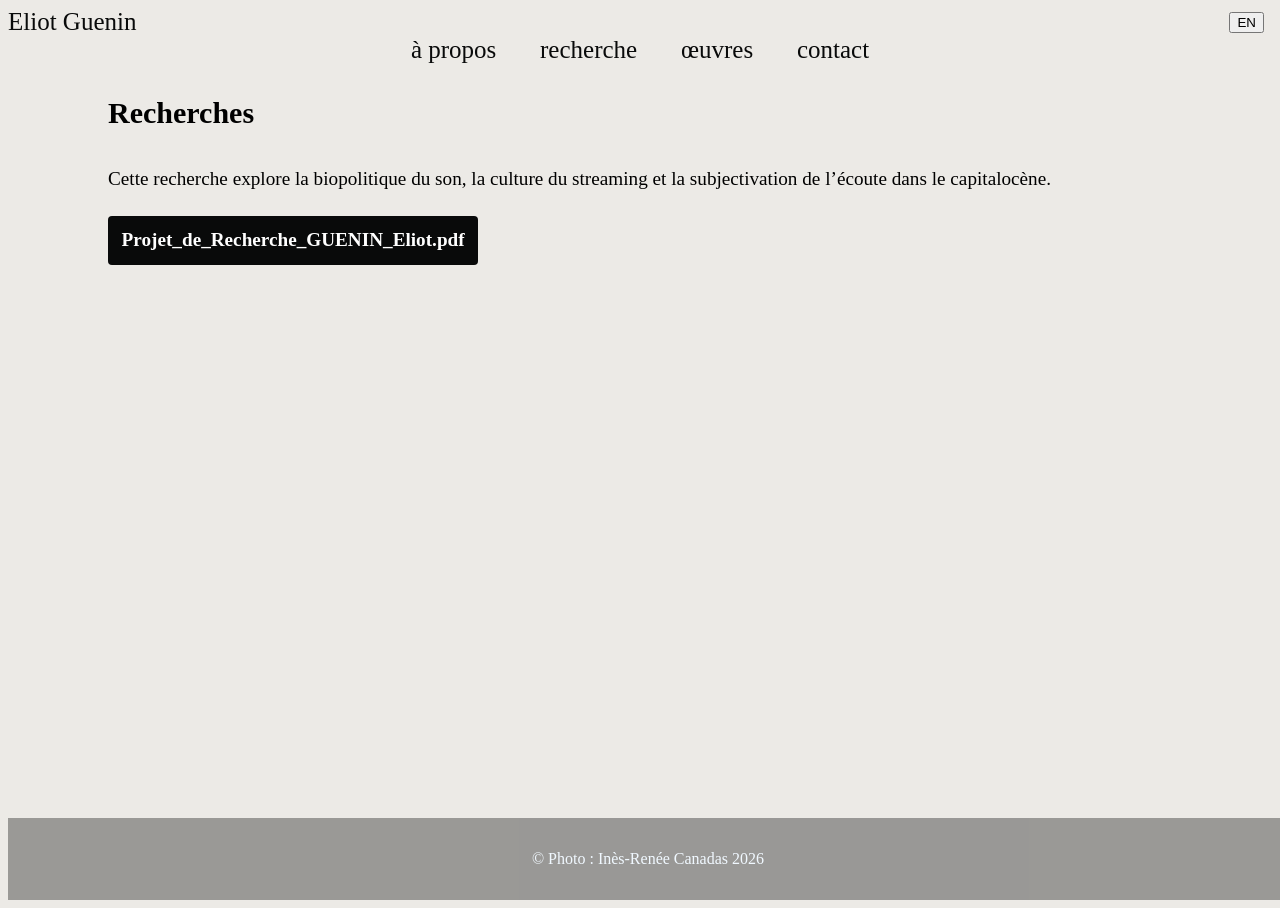
<file: research_fr.html>
<!DOCTYPE html>
<html>

<head>
   <meta charset="UTF-8">

  <title>Recherche — Eliot Guenin</title>
  <link rel="stylesheet" href="research.css">
  <script src="lang.js"></script>
  <style>header{ position: relative; } #lang-toggle{ position: fixed; right: 16px; top: 12px; }</style>
</head>

  <body>
    <header>
      <a class="font-size" href="index_fr.html">Eliot Guenin</a>
      <nav class="font-size">
        <a class="font-size" href="about_fr.html">à propos</a>
        &nbsp;&nbsp;&nbsp;&nbsp;&nbsp;
        <a class="font-size" href="research_fr.html">recherche</a>
        &nbsp;&nbsp;&nbsp;&nbsp;&nbsp;
        <a class="font-size" href="works_fr.html">œuvres</a>
        &nbsp;&nbsp;&nbsp;&nbsp;&nbsp;
        <a class="font-size" href="contact_fr.html">contact</a>
      </nav>
      <button id="lang-toggle" aria-label="Toggle language" type="button">EN</button>
    </header>

  <main class="container">
    <h1 class="h2" data-i18n="research_heading">Recherche</h1>
    <section class="Police-text">
      <p data-i18n="research_text"> Note: This text employs inclusive writing. Neologisms such as *auteurices* (authors) or *toustes* (everyone) are used with the aim of introducing them into everyday language. However, when the majority of the group referred to by a word is female or male, the word is inflected accordingly.<br> <br>
Introduction:<br> <br>
The concept of biopolitics is essential to understanding the stakes of the 21st century, the Capitalocene, and its outputs. Initially defined by Foucault as a form of power that takes into account—and is exercised upon—the bodies and lives of individuals and populations, the term has since been enriched by numerous authors, such as Agamben, Canguilhem, Negri and Hardt, Preciado, and Mbembe. Despite differing perspectives, there is a consensus that biopolitics has become the very essence of Western power: a technology of capitalist domination aimed at controlling bodies and minds.<br> <br>
Furthermore, given that the music industry in the streaming era is largely owned by capitalist entities, contemporary sound productions and the ways in which they are accessed align with its productivist agenda. It is therefore worth asking whether current music and its modes of consumption are inherently biopolitical, and to what extent music streaming transforms sound into a medium of biopolitical control. Moreover, can we envision ways to escape this biopolitics of sound?<br> <br>
Argumentation and Literature:<br> <br>
According to Preciado (2008), our current model—the pharmacopornographic economy—relies on the molecular (pharmaco) and semiotechnical (porno) management of desires. For Negri and Hardt (2000), the productive process of contemporary capitalism takes knowledge, information, culture, and social relations as its raw materials. In this model, the aim is no longer to describe the "natural" aspect of the human, but to reveal the cultural, political, and technical processes through which the body—as an "artifact"—acquires a natural status. Capitalist production involving symbols, language, information, or affects—what Negri and Hardt term "biopolitical production"—is transmitted by individuals through biopolitical labor. This labor consists of sharing, communicating, and exchanging such production, thereby constructing their own "somatheques" by assimilating it in a state of constant self-feedback. Streaming fits squarely within this paradigm; it is essentially a flow of biopolitical productions that appears, at first glance, to be immaterial and infinite—designed for instant, masturbatory gratification and a constant dopamine hit that avoids any friction or frustration. It can be described as a "somatic stimulant" (Preciado 2008)—one that is both productivist and idealist. Streaming functions as a "black box" (Latour 2012), masking its material, extractivist foundations and the control it exerts behind its operational mechanics. Indeed, listening means allowing an infrastructure to penetrate one’s own flesh; sound is not external to the body but is instead a form of ingestion that alters our desires and perceptions—without, however, possessing any "magical" properties (Volcler 2017). Thus, at the massive scale of streaming—managing the medium through which billions of people listen to sound—control becomes biopolitical: it is a matter of governing how this infrastructure penetrates their flesh and mastering the ingestion process that shapes their desires and perceptions. As Makis Solomos (2025) puts it: "Today, sound accompanies human life as never before: it is as if our sound environment has undergone a process of hypertrophy, and the desire to instrumentalize it continues to grow." <br> <br>
This research is significant because the topic is not clearly articulated in the scientific literature. Indeed, the concept of biopolitics is often linked to sound through the lens of sonic weaponry and other means of controlling the bodies of the population via sound. Yet, it is the capitalist control of individual *somatheques*—"the way we experience our bodies and how they articulate with our psyches; a collection of postures, gestures, looks, and images derived from cinema, advertising, or the arts, whether determined by social context or adopted in opposition" (*Parlez-Vous Le Preciado?* November 10, 2020. https://www.centrepompidou.fr/en/pompidou-plus/magazine/article/parlez-vous-le-preciado)—that I wish to explore here; that is, the principle of subjectivation ("To speak of 'subjectivation' is to posit that the subject is not only caught up in a process of becoming, but that this construction defines its very being. 'Subjectivation' refers to a process whereby a stream of consciousness—a floating existence—works upon itself and stabilizes into a specific, recognizable form designated as a 'subject'.") between the fragmented subject, the manufactured subject, the governed subject, and the free subject constructing themselves through 'techniques of the self'" (Sforzini, Arianna. "Subjectivation." In *Catégoriser*, edited by Marlène Bouvet, Florent Chossière, Marine Duc, and Estelle Fisson. Lyon: ENS Éditions, 2024). Through a materialist lens applied to the streaming era, I aim to study the material consequences sound has on individuals, in order to seek evidence of an idealist perception of sound within them. <br> <br>
My work follows in the footsteps of authors such as Juliette Volcler and Makis Solomos, who argue that, as early as the late 1930s, sound served the—clearly fantasized—goal of synchronizing workers' bodies with the productivist logic of capitalism. In our post-Fordist society, this goal is no longer the priority; instead, the aim is to monitor, control, and conform people's lives through sound in order to maximize output and perpetuate the Capitalocene. As Juliette Volcler (2017) states: "Industrial podcasting has shifted listening into the realm of surveillance capitalism [...] When Spotify kindly offers to let you resume listening where you left off, continue on another device, or move on to content you are likely to enjoy, it means that behavioral data about you has already been accumulated, that extraction is ongoing, and that others are deriving financial profit from it. A design not of sound, but of listening." The study will therefore also involve dissecting the internal workings of various applications to reveal their biopolitical nature—specifically, the constant pursuit of controlling the release of certain hormones, such as dopamine, through precise algorithmic mechanisms.<br> <br>
Methodology employed:<br> <br>
In this regard, the aim is to ontologically rethink sound production in the era of the pharmacopornographic Capitalocene, in order to reveal how it belongs to this new—post-industrial and global—economic and social regime, where sex, sexuality, and the body become the central stakes of political and economic activity. Concretely, the premise is that individuals conceive of sound from the perspective of consumers. The goal is thus to gain a material understanding of how a representative segment of contemporary society—comprising individuals from diverse social backgrounds and varying levels of cultural capital (Bourdieu 1979)—perceives its relationship with sound. Through qualitative fieldwork, we will also examine how sound transforms their lives and their way of apprehending the world. We will investigate whether these platforms shape our relationship to listening on a global scale. Furthermore, this research does not overlook the principle of class struggle, given that streaming represents the primary—and virtually universal—means by which the population accesses music. The challenge, then, is to shift from a music defined by social distinction to a practice of technical and theoretical redistribution that is both accessible and sovereign.<br> <br>
Accordingly, a portion of the research will be dedicated to sonic transhumanism. We will analyze headphones and earbuds—key adjuncts to the current streaming system—as a technological extension of the human body through sound. Indeed, human anatomy does not allow for the shutting off of hearing; in short, there are no eyelids for the ears. This makes it a particularly effective and all-encompassing tool for advertising, for instance, as the target individual can hardly escape it. Generative AI tools like Suno can also be viewed as technopolitical prostheses (Preciado 2008) for artistic creation—sources, by definition, of biopolitical productions. As Cléo Collomb and Victor Petit (2012) analyze, drawing on Simondon: "Human and machine have entered into a mutually genetic relationship." <br> <br>
Post-biopolitical dynamics: <br> <br>
It is necessary to devise strategies for somatopolitical struggle ("I speak of somatopolitical struggle to name this new revolt of living bodies: they no longer want their life-force to be exploited by the capitalist-patriarchal necropolitical apparatus." Daumas, Cécile (2019) "Paul B. Preciado: 'Our trans bodies are an act of dissidence against the sex-gender system'." *Libération*.) in the face of this control—following the line of Juliette Volcler’s "radical sound ecology" (2022a)—and to analyze the various theoretical or technical attempts implemented to this end. I will cite examples of artists, practices, or collectives aware of this control, such as ecosystemic performance (Di Scipio). One also thinks of the use of the Sneakernet (the body that physically carries the data) as a way of refusing imposed biopolitical fluidity; it is the body that intentionally glitches to break free from the regime of productivity. Furthermore, it is necessary to envision new ways of listening. Indeed, moving beyond the consumption of sound to *intra-act* with it—to "inhabit the sound," as Vinciane Despret puts it—allows both listener and musician to care for their existence as an entity with something to say. I will also analyze various cultural or artistic programs that seek to break away from this system of capitalist and biopolitical control over sound, such as the Left Front’s 2011 project for art, culture, and information. As Preciado points out, "somatopolitical struggle is the revolt of living bodies that refuse to have their life-force exploited by the capitalist necropolitical apparatus" (2026).<br> <br>
Bibliography: 

<br><br>
• Adorno, T. W. (1938), Le Caractère fétiche dans la musique et la régression de l'écoute, Paris, Allia.<br>
• Agamben, G. (1995), Homo Sacer I : Le Pouvoir souverain et la vie nue, Paris, Seuil.<br>
• Agamben, G. (2003), État d'exception (Homo Sacer II, 1), Paris, Seuil.<br>
• Audibert, Céline (2011), Les Audionautes : les jeunes et leurs baladeurs, Paris, Hachette.<br>
• Bergman, C. et Montgomery, N. (2017), Joyful Militancy: Building Thriving Resistance in Toxic Times, Stirling, AK Press.<br>
• Bourdieu, P. (1979), La Distinction : Critique sociale du jugement, Paris, Minuit.<br>
• Buch, E. (2025), Playlist : Musique et sexualité, Paris, Éditions MF.<br>
• Canguilhem, G. (1952), La Connaissance de la vie, Paris, Vrin.<br>
• Canguilhem, G. (1966), Le Normal et le Pathologique, Paris, PUF.<br>
• Certeau (de), M. (1980), L’Invention du quotidien, 1. Arts de faire, Paris, UGE.<br>
• Collectif (2011), « Quelle humanité voulons nous être ? Un projet pour l’art, la culture et
l’information ». Front de Gauche<br>
• Deleuze, G. et Guattari, F. (1980), Mille Plateaux, Paris, Minuit.<br>
• Di Scipio, A. (2011), « Sound object? Sound event! Ideologies of listening and the biopolitics of
music », Organised Sound, vol. 16, n° 2, Cambridge University Press, p. 95-105.<br>
• Eckhardt, J. (2021). Grounds for Possible Music: On Gender, Voice, Language, and Identity.<br>
• Eriksson, M., Fleischer, R., Johansson, A., Snickars, P. et Vonderau, P. (2019), Spotify Teardown: Inside
the Black Box of Streaming Music, Cambridge, MIT Press.<br>
• Esposito, R. (2010), Bíos. Biopolitique et philosophie, Paris, Seuil.<br>
• Feneyrou, L. (2015). Résistances et utopies sonores.<br>
• Fisher, M. (2018), Le Réalisme capitaliste : N’y a-t-il aucune alternative ?, Paris, Entremonde<br>
• Foucault, M. (1976), Histoire de la sexualité, tome 1 : La Volonté de savoir, Paris, Gallimard.<br>
• Foucault, M. (1997), « Il faut défendre la société », Cours au Collège de France, Paris, Seuil.<br>
• Foucault, M. (2004), Naissance de la biopolitique, Cours au Collège de France, Paris, Seuil.<br>
• Gori, R. (2024), La biopolitique à l’ère des algorithmes, Cliniques méditerranéennes.<br>
• Hardt, M. et Negri, A. (2000), Empire, Paris, Exils.<br>
• Hardt, M. et Negri, A. (2004), Multitude, Paris, La Découverte.<br>
• Hardt, M. et Negri, A. (2012), Commonwealth, Paris, Stock.<br>
• Jameson, F. (1991), Le Postmodernisme ou la logique culturelle du capitalisme tardif, Paris, Beaux-Arts
de Paris.<br>
• Jones, E. (2020). DIY Music and the Politics of Social Media.<br>
• Latour, B. (2012), Enquête sur les modes d'existence, Paris, La Découverte.<br>
• Mbembe, A. (2016), Politiques de l'inimitié (incluant Nécropolitique), Paris, La Découverte.<br>
• Morizot, B. (2020), Manières d'être vivant, Paris, Actes Sud.<br>
• Paparrigopoulos, K., et al. (2018), Transitions des arts, transitions esthétiques, Paris, L’Harmattan.<br>
• Pelly, L. (2020), « Mood Machine: The Rise of Spotify and the Costs of the Perfect Playlist », The
Baffler, n° 49.<br>
• Preciado, P. B. (2008), Testo Junkie : Sexe, drogue et biopolitique, Paris, Grasset.<br>
• Preciado, P. B. (2011), Pornotopie, Paris, Seuil.<br>
• Revell, I. & Shin, S. (2022). Bodies of Sound.<br>
• Serres, M. (1972), Hermès II : L'interférence, Paris, Minuit.<br>
• Serres, M. (1990), Le Contrat Naturel, Paris, François Bourin.<br>
• Simondon, G. (1958), Du mode d'existence des objets techniques, Paris, Aubier.<br>
• Sofer, D. S. (2022). Sex Sounds: Vectors of Difference in Electronic Music. MIT Press.<br>
• Solomos, M. (2025), Pour une écologie de la musique et du son, Les Presses du Réel.<br>
• Solomos, M., Caullier, J., Chouvel, J-M. et Olive, J-P. (dir.) (2003), Musique et globalisation : Une
approche critique, Paris, L'Harmattan.<br>
• Stoever, J. L. (2016), The Sonic Color Line, New York University Press.<br>
• Taylor, T. D. (2016), Music and Capitalism, University of Chicago Press.<br>
• Volcler, J. (2017), Contrôle : Comment s’inventa la manipulation sonore, Paris, La Découverte.<br>
• Volcler, J. (2022a), « Bâtir une écologie sonore radicale », Socialter.<br>
• Volcler, J. (2022b), L’Orchestration au quotidien, Paris, La Découverte.<br><br><br><br><br><br>
</p>
      <div class="download-row">
        <a class="download-btn" href="Projet_de_Recherche_GUENIN_Eliot.pdf" download target="_blank" rel="noopener" data-i18n="research_pdf_label">Projet_de_Recherche_GUENIN_Eliot.pdf</a>
      </div>
    </section>
  </main>

    <footer class="site-footer">
      <p>&copy; Photo : Inès-Renée Canadas <span id="year"></span></p>
    </footer>

    <script>
      document.getElementById('year').textContent = new Date().getFullYear();
    </script>

  </body>

</html>
</file>
<file: main.css>
html {
    height: 100%;
}

body {
    display: flex;
    flex-direction: column;
    min-height: 100vh;
    background-image: url(A5AA1AED-E4DA-48D4-9340-93576A8ECA53_1_105_c.jpeg);
    background-repeat: no-repeat;
    background-position: center;
    background-attachment: fixed;
    background-size: cover;
}
.font-size {
    font-size: 25px;
        font-family: 'American Typewriter';
    
        font-weight: 100;
        font-display: swap;
    text-align: center;
    color: aliceblue;
    text-decoration: none;
}
.TITLE {
    font-size: 65px;
        font-family: 'AvidOmnes Léger';
        font-weight: 100;
        font-display: swap;
    text-align: center;
    margin-top: 19%;
    margin-left : 0px;
    color: aliceblue;
}
.Police-text {
    font-family: 'American Typewriter';
    font-size: larger;
        font-weight: 400;
        font-display: swap;
    text-align: justify;
    margin-right: 100px;
    margin-top: 100px;
    line-height: 1.8;


}

    .Footer {
       font-family: 'American Typewriter';
    font-size: larger;
        font-weight: 400;
        font-display: swap;
    min-height: 50px;
    line-height: 1.8;
    color: aliceblue;
    text-decoration: none;

    }

.imagetext 

.BIG {
    font-size: 40px;
}

/* Make main content grow so footer sits at bottom */
main {
    flex: 1 0 auto;
}

/* Footer styling for a persistent bottom footer */
.site-footer {
    position: fixed;
      bottom: 0;
    flex-shrink: 0;
    padding: 1rem 0;
    text-align: center;
    background: rgba(0,0,0,0.35);
    color: aliceblue;
    width: 100%;
    margin-top: auto;
}

/* Language toggle button (inserted by lang.js) */
header { position: relative; }
#lang-toggle {
    position: fixed;
    right: 16px;
    top: 12px;
    background: rgba(0,0,0,0.7);
    color: white;
    border: none;
    padding: 6px 10px;
    border-radius: 4px;
    cursor: pointer;
    z-index: 9999;
    font-size: 13px;
    box-shadow: 0 2px 8px rgba(0,0,0,0.35);
}
</file>
<file: about.css>
html, body{
    height: 100%;
      background-color: #eceae6;}
      
.font-size {
    font-size: 25px;
        font-family: 'American Typewriter';
    
        font-weight: 100;
        font-display: swap;
    text-align: center;
    color: rgb(9, 10, 10);
    text-decoration: none;
}
.TITLE {
    font-size: 65px;
        font-family: 'AvidOmnes Léger';
    
        font-weight: 100;
        font-display: swap;
    text-align: center;
    color: aliceblue;
    
}

.container {
    max-width: 100%;
  max-inline-size: 100%;
        overflow: auto; /* contain floats so footer doesn't overlap */
}

.h2 {
    font-family: 'American Typewriter';
    font-size: 30px;
        font-weight: 600;
        font-display: swap;
    text-align: justify;
    margin-right: 100px; 
    line-height: 1.8;
}

    .imagetext {
        display: block;
        max-width: 600px;
        width: 100%;
        margin: 0 auto 1rem;
}

    .imagetext img {
        width: 100%;
        height: auto;
        display: block;
}

/* Ensure image and text stack nicely on small screens */
@media (min-width: 900px) {
    .imagetext {
        float: left;
        margin-right: 2rem;
        margin-left: 100px;
        max-width: 25%;
    }
    .Police-text {
        margin-left: 0;
        margin-right: 100px;
    }
}

.Police-text {
    font-family: 'American Typewriter';
    font-size: larger;
        font-weight: 400;
        font-display: swap;
    text-align: justify;
    margin-right: 100px; 
    margin-top: 100px;
    line-height: 1.8;
}


.BIG {
    font-size: 40px;
}

about {
    flex: 1 0 auto;
}

/* Footer styling for a persistent bottom footer */
.site-footer {
    position: fixed;
      bottom: 0;
    flex-shrink: 0;
    padding: 1rem 0;
    text-align: center;
    background: rgba(0,0,0,0.35);
    color: aliceblue;
    width: 100%;
    margin-top: auto;
}
</file>
<file: contact.css>
html, body{
      height: 100%;
      background-image: url(A5AA1AED-E4DA-48D4-9340-93576A8ECA53_1_105_c.jpeg);
      background-repeat: no-repeat;
      background-position: center;
      background-attachment: fixed;
      background-size: cover;
}
      
.font-size {
    font-size: 25px;
        font-family: 'American Typewriter';
    
        font-weight: 100;
        font-display: swap;
    text-align: center;
    color: aliceblue;
    text-decoration: none;
}
.TITLE {
    font-size: 70px;
        font-family: 'AvidOmnes Léger';
    
        font-weight: 100;
        font-display: swap;
    text-align: center;
    color: aliceblue;
}

    .Footer {
       font-family: 'American Typewriter';
    font-size: larger;
        font-weight: 400;
        font-display: swap;
    text-align: justify;
    margin-right: 100px;
    line-height: 1.8;
    color: aliceblue;
    text-decoration: none; 
    }

.Police-text {
    font-family: 'American Typewriter';
    font-size: larger;
        font-weight: 400;
        font-display: swap;
    text-align: justify;
    margin-right: 100px;
    margin-top: 100px;
    line-height: 1.8;
}

.imagetext {
width: 100%;
width: 730px; height: 400px;
    float: left;
    margin-left: 100px;

}

.BIG {
    font-size: 40px;
}

/* Footer styling for a persistent bottom footer */
.site-footer {
    position: fixed;
      bottom: 0;
    flex-shrink: 0;
    padding: 1rem 0;
    text-align: center;
    background: rgba(0,0,0,0.35);
    color: aliceblue;
    width: 100%;
    margin-top: auto;
}

/* Contact form styles */
.contact-page {
    padding: 3rem 2rem 6rem;
}
.contact-form {
    max-width: 760px;
    margin: 0 auto;
    background: rgba(255,255,255,0.85);
    padding: 1.5rem;
    border-radius: 6px;
    color: #090a0a;
}
.contact-form .name-row {
    display: flex;
    gap: 1rem;
}
.contact-form .field {
    flex: 1;
    display: flex;
    flex-direction: column;
}
.contact-form label {
    font-weight: 600;
    margin-bottom: 0.25rem;
}
.contact-form input[type="text"],
.contact-form input[type="email"],
.contact-form textarea {
    padding: 0.5rem;
    border: 1px solid #ccc;
    border-radius: 4px;
    font-size: 16px;
    font-family: 'American Typewriter';
}
.contact-form textarea { resize: vertical; }
.contact-form .form-actions { text-align: right; margin-top: 0.75rem; }
.contact-form button {
    background: #090a0a;
    color: white;
    border: none;
    padding: 0.6rem 1rem;
    border-radius: 4px;
    cursor: pointer;
    font-size: 16px;
}
.contact-form .status { margin-top: 0.5rem; color: #b22222; }

@media (max-width: 600px) {
    .contact-form .name-row { flex-direction: column; }
}
</file>
<file: research.css>
html, body{
    height: 100%;
      background-color: #eceae6;
}

.font-size {
    font-size: 25px;
        font-family: 'American Typewriter';
        font-weight: 100;
    text-align: center;
    color: rgb(9, 10, 10);
    text-decoration: none;
}
.h2 {
    font-family: 'American Typewriter';
    font-size: 30px;
        font-weight: 600;
    text-align: left;
    margin: 2rem 100px;
}

.Police-text {
    font-family: 'American Typewriter';
    font-size: larger;
        font-weight: 400;
    text-align: justify;
    margin: 0 100px;
    line-height: 1.8;
}

.download-row {
    display: flex;
    gap: 0.75rem;
    align-items: center;
    justify-content: flex-start;
    margin: 1rem 0 1.5rem;
}

.download-btn {
    display: inline-block;
    background: #090a0a;
    color: #fff;
    padding: 0.45rem 0.85rem;
    border-radius: 4px;
    text-decoration: none;
    font-weight: 600;
}

.site-footer {
    position: fixed;
      bottom: 0;
    flex-shrink: 0;
    padding: 1rem 0;
    text-align: center;
    background: rgba(0,0,0,0.35);
    color: aliceblue;
    width: 100%;
    margin-top: auto;
}
</file>
